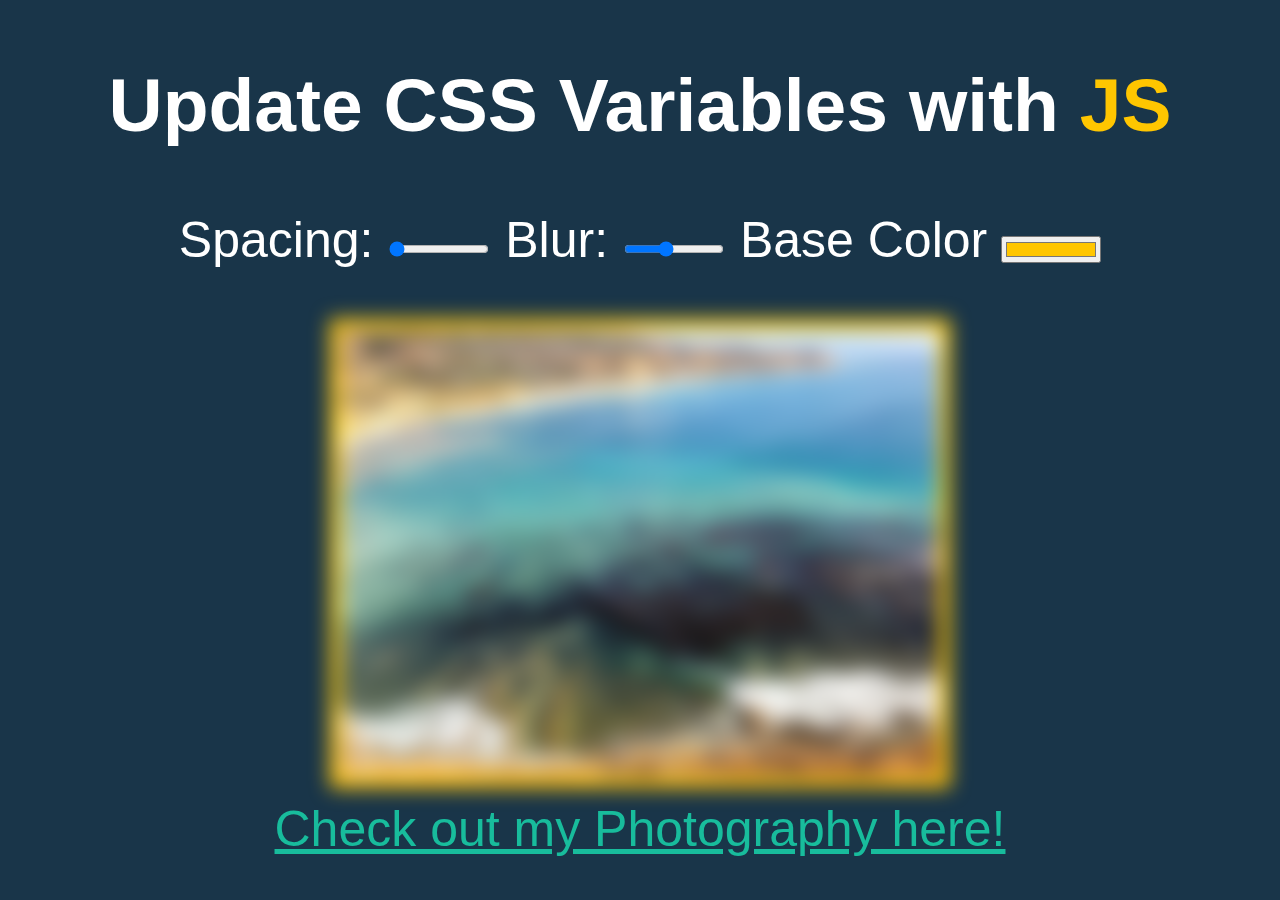
<file: test/index.html>
<!DOCTYPE html>
<html lang="en">
<head>
  <meta charset="UTF-8">
  <link rel="stylesheet" href="main.css">
  <title>Scoped CSS Variables and JS</title>
</head>
<body>
  <h2>Update CSS Variables with <span class='hl'>JS</span></h2>

  <div class="controls">
    <label for="spacing">Spacing:</label>
    <input type="range" name="spacing" min="10" max="200" value="10" data-sizing="px">

    <label for="blur">Blur:</label>
    <input type="range" name="blur" min="0" max="25" value="10" data-sizing="px">

    <label for="base">Base Color</label>
    <input type="color" name="base" value="#ffc600">
  </div>
    <img src="Beach.jpg">
    <br>
    <a href="http://instagram.com/knowledge">Check out my Photography here!</a>
</body>
<script src="main.js"></script>
</html>
</file>
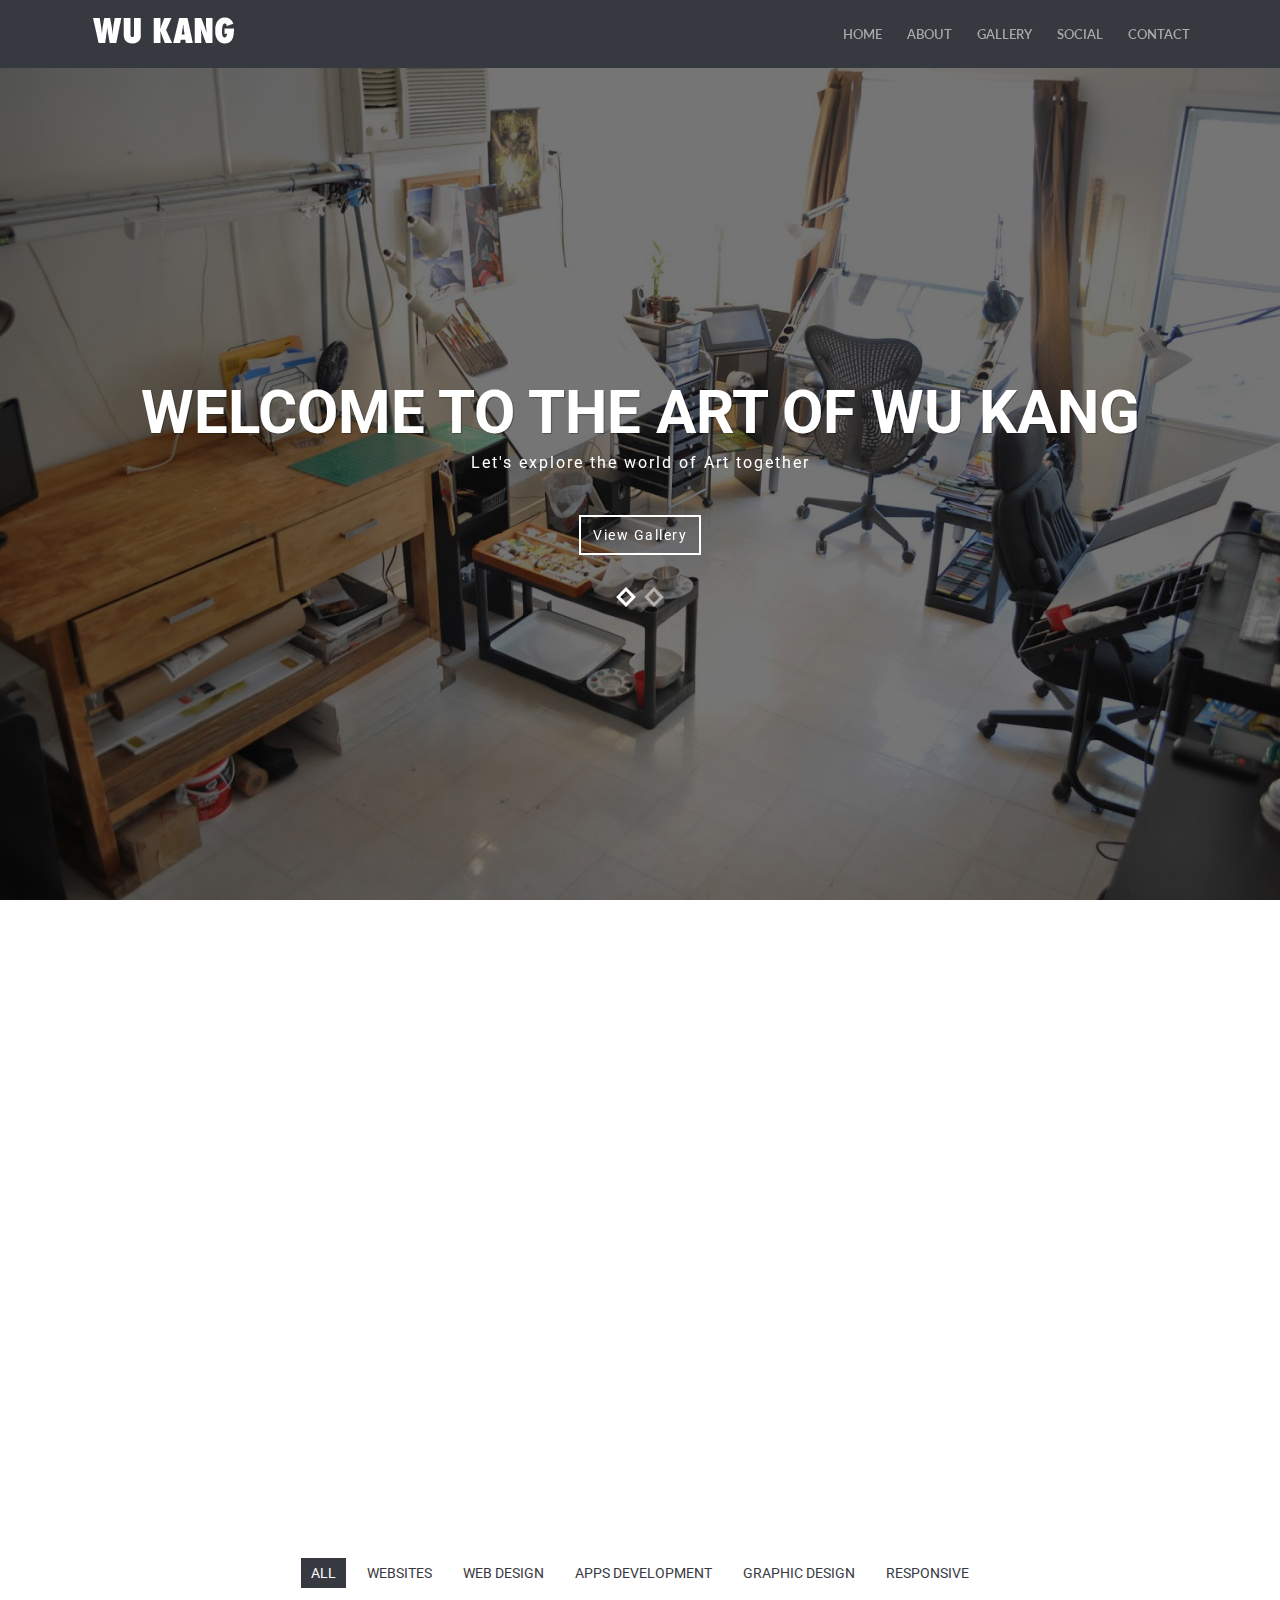
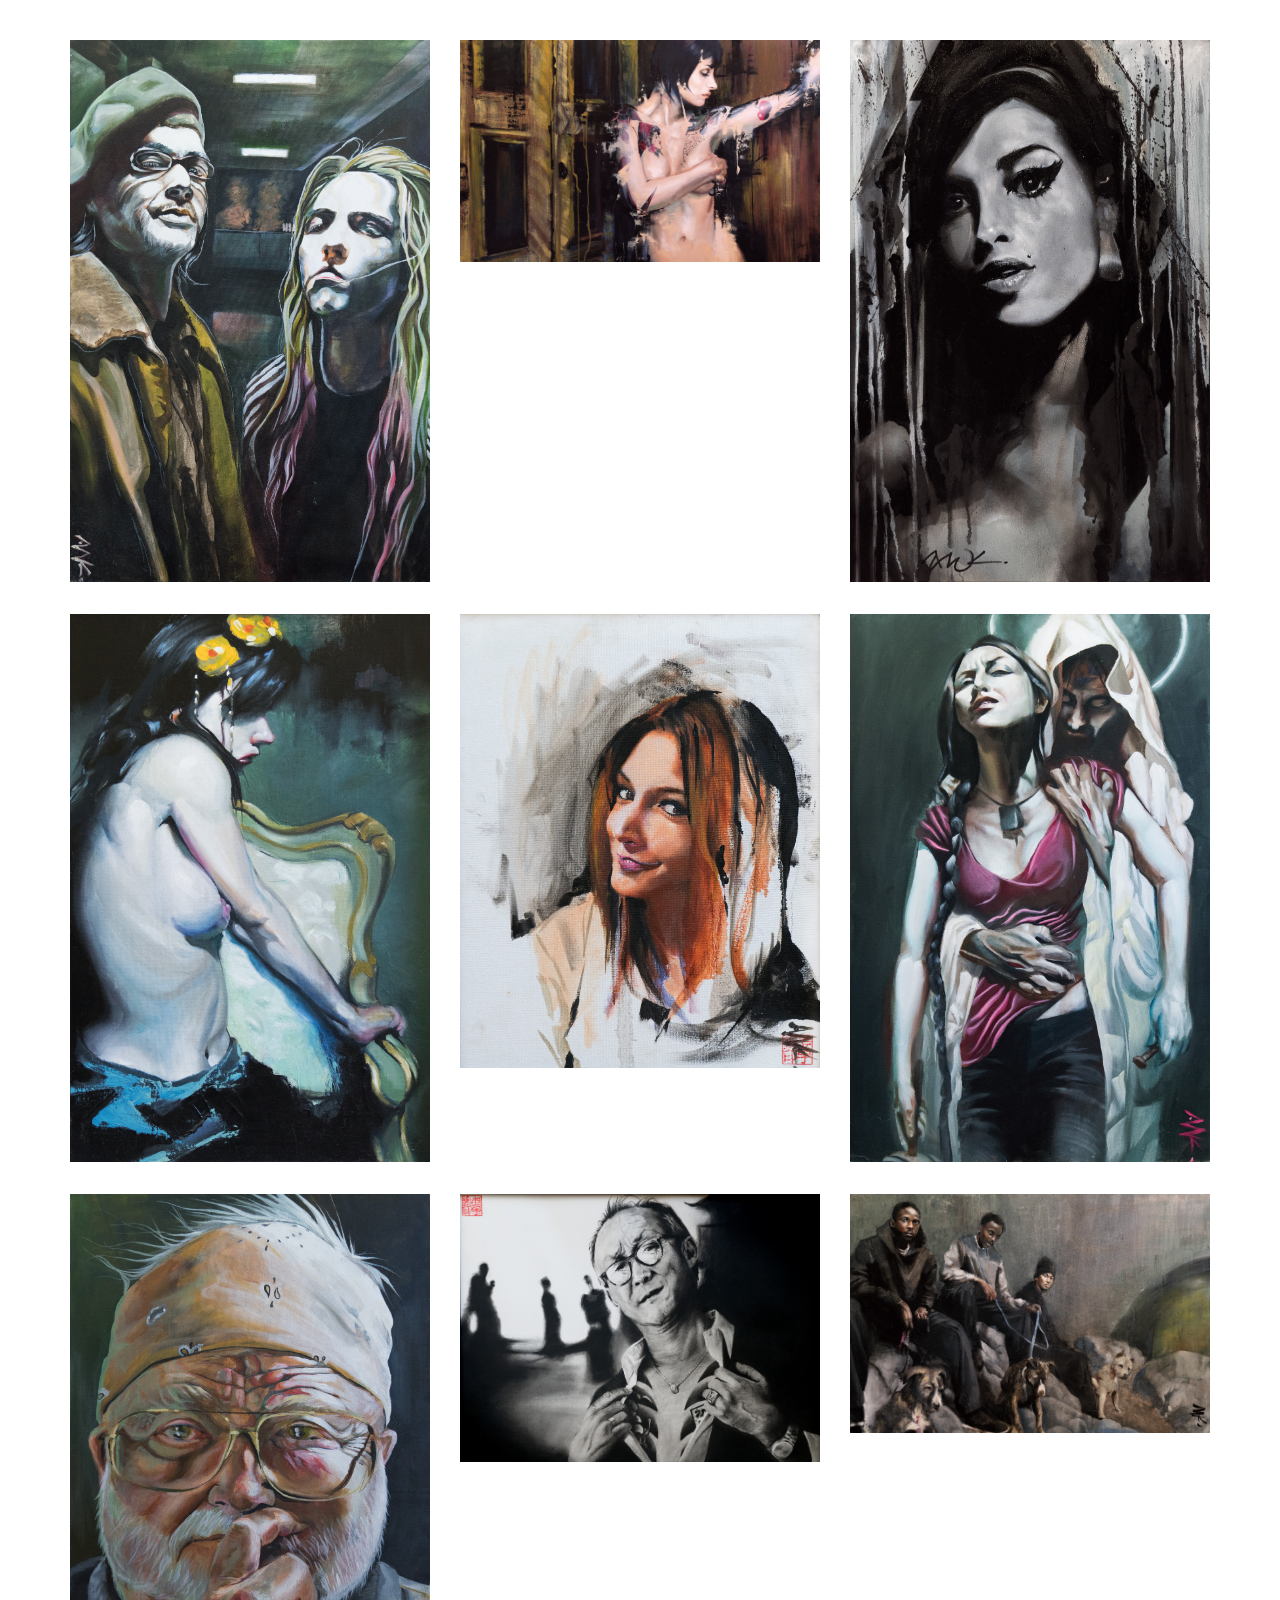
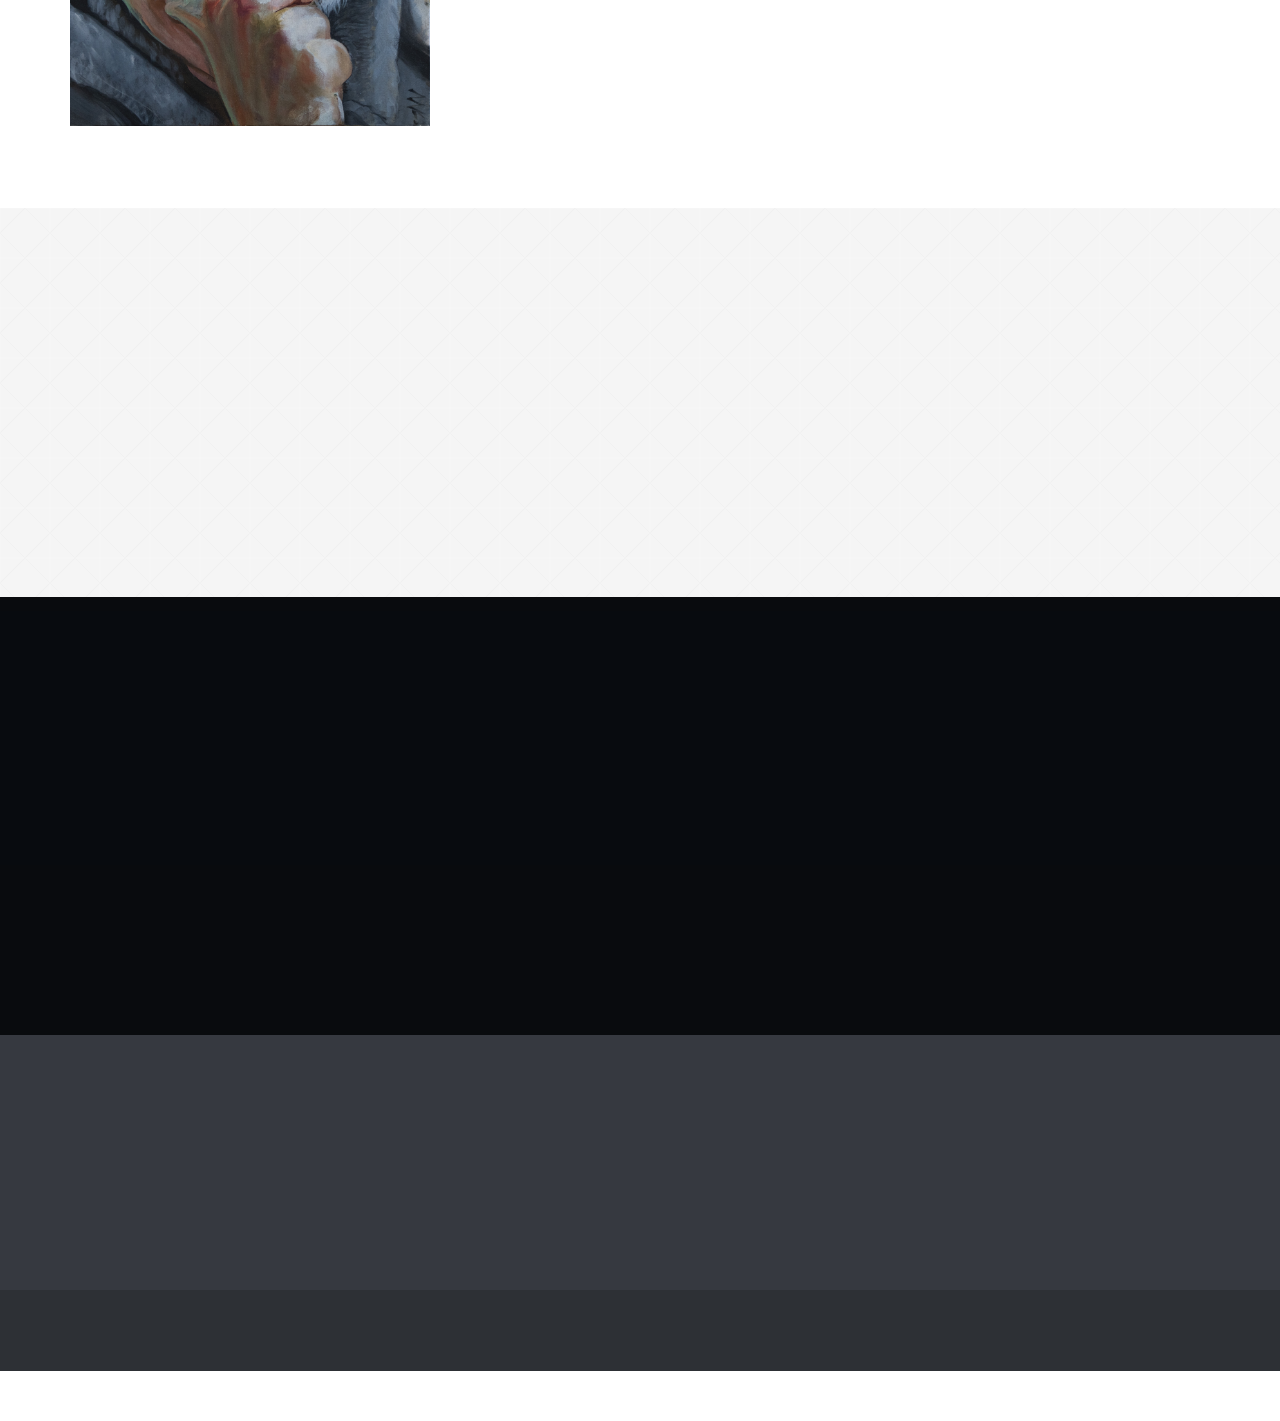
<file: TestingArtOfWuKang/index.html>
<!doctype html>
<html lang="en-US">
	<head>

		<meta charset="utf-8">
		<meta http-equiv="X-UA-Compatible" content="IE=edge">
		<title>Art of Wu Kang</title>

		<!-- Mobile Metas -->
		<meta name="viewport" content="width=device-width, initial-scale=1">

        <!-- Google Fonts  -->
		<link href='http://fonts.googleapis.com/css?family=Roboto:400,700,500' rel='stylesheet' type='text/css'> <!-- Body font -->
		<link href='http://fonts.googleapis.com/css?family=Lato:300,400' rel='stylesheet' type='text/css'> <!-- Navbar font -->

		<!-- Libs and Plugins CSS -->
		<link rel="stylesheet" href="inc/bootstrap/css/bootstrap.min.css">
		<link rel="stylesheet" href="inc/animations/css/animate.min.css">
		<link rel="stylesheet" href="inc/font-awesome/css/font-awesome.min.css"> <!-- Font Icons -->
		<link rel="stylesheet" href="inc/owl-carousel/css/owl.carousel.css">
		<link rel="stylesheet" href="inc/owl-carousel/css/owl.theme.css">

		<!-- Theme CSS -->
    <link rel="stylesheet" href="css/reset.css">
		<link rel="stylesheet" href="css/style.css">
		<link rel="stylesheet" href="css/mobile.css">

		<!-- Skin CSS -->
		<link rel="stylesheet" href="css/skin/cool-gray.css">
        <!-- <link rel="stylesheet" href="css/skin/ice-blue.css"> -->
        <!-- <link rel="stylesheet" href="css/skin/summer-orange.css"> -->
        <!-- <link rel="stylesheet" href="css/skin/fresh-lime.css"> -->
        <!-- <link rel="stylesheet" href="css/skin/night-purple.css"> -->

		<!-- HTML5 Shim and Respond.js IE8 support of HTML5 elements and media queries -->
		<!-- WARNING: Respond.js doesn't work if you view the page via file:// -->

		<!--[if lt IE 9]>
			<script src="https://oss.maxcdn.com/html5shiv/3.7.2/html5shiv.min.js"></script>
			<script src="https://oss.maxcdn.com/respond/1.4.2/respond.min.js"></script>
		<![endif]-->
	</head>

    <body data-spy="scroll" data-target="#main-navbar">
        <div class="page-loader"></div>  <!-- Display loading image while page loads -->
    	<div class="body">

            <!--========== BEGIN HEADER ==========-->
            <header id="header" class="header-main">

                <!-- Begin Navbar -->
                <nav id="main-navbar" class="navbar navbar-default navbar-fixed-top" role="navigation"> <!-- Classes: navbar-default, navbar-inverse, navbar-fixed-top, navbar-fixed-bottom, navbar-transparent. Note: If you use non-transparent navbar, set "height: 98px;" to #header -->

                  <div class="container">

                    <!-- Brand and toggle get grouped for better mobile display -->
                    <div class="navbar-header">
                      <button type="button" class="navbar-toggle collapsed" data-toggle="collapse" data-target="#bs-example-navbar-collapse-1">
                        <span class="sr-only">Toggle navigation</span>
                        <span class="icon-bar"></span>
                        <span class="icon-bar"></span>
                        <span class="icon-bar"></span>
                      </button>
                      <a class="navbar-brand page-scroll" href="index.html">Wu Kang</a>
                    </div>

                    <!-- Collect the nav links, forms, and other content for toggling -->
                    <div class="collapse navbar-collapse" id="bs-example-navbar-collapse-1">
                        <ul class="nav navbar-nav navbar-right">
                            <li><a class="page-scroll" href="body">Home</a></li>
                            <li><a class="page-scroll" href="#about-section">About</a></li>
                            <!-- <li><a class="page-scroll" href="#services-section">Services</a></li> -->
                            <li><a class="page-scroll" href="#portfolio-section">Gallery</a></li>
                            <!-- <li><a class="page-scroll" href="#team-section">Team</a></li> -->
                            <li><a class="page-scroll" href="#social-section">Social</a></li>
                            <li><a class="page-scroll" href="#contact-section">Contact</a></li>
                        </ul>
                    </div><!-- /.navbar-collapse -->
                  </div><!-- /.container -->
                </nav>
                <!-- End Navbar -->

            </header>
            <!-- ========= END HEADER =========-->




        	<!-- Begin text carousel intro section -->
			<section id="text-carousel-intro-section" class="parallax" data-stellar-background-ratio="0.5" style="background-image: url(img/slider-bg-copy.jpg);">

				<div class="container">
					<div class="caption text-center text-white" data-stellar-ratio="0.7">

						<div id="owl-intro-text" class="owl-carousel">
							<div class="item">
								<h1>Welcome to the Art of Wu Kang</h1>
								<p>Let's explore the world of Art together</p>
                                <div class="extra-space-l"></div>
								<a class="btn btn-blank page-scroll" href="#portfolio-section" role="button">View Gallery</a>
							</div>
						<!-- 	<div class="item">
								<h1>Join with us</h1>
								<p>To the greatest Journey</p>
								<div class="extra-space-l"></div>
								<a class="btn btn-blank" href="https://creativemarket.com/Themetorium" target="_blank" role="button">View Gallery!</a>
							</div> -->
							<div class="item">
								<h1>Wu Kang</h1>
								<p>Learn a little about me</p>
								<div class="extra-space-l"></div>
								<a class="btn btn-blank page-scroll" href="#about-section" target="_blank" role="button">About</a>
							</div>
						</div>

					</div> <!-- /.caption -->
				</div> <!-- /.container -->

			</section>
			<!-- End text carousel intro section -->




            <!-- Begin about section -->
			<section id="about-section" class="page bg-style1">
                <!-- Begin page header-->
                <div class="page-header-wrapper">
                    <div class="container">
                        <div class="page-header text-center wow fadeInUp" data-wow-delay="0.3s">
                            <h2>About</h2>
                            <div class="devider"></div>
                            <p class="subtitle">Welcome to my online portfolio! Please take a look around and feel free to <a style="color:#676D75; text-decoration:underline" class="page-scroll" href="#contact-section">contact me</a>.</p>
                        </div>
                    </div>
                </div>
                <!-- End page header-->

                <!-- Begin rotate box-1 -->
                <div class="rotate-box-1-wrapper">
                    <div class="container">
                        <div class="row">
                            <div class="col-md-3 col-sm-6">
                                <a href="#" class="rotate-box-1 square-icon wow zoomIn" data-wow-delay="0">
                                    <span class="rotate-box-icon"><i class="fa fa-users"></i></span>
                                    <div class="rotate-box-info">
                                        <h4>Who I Am</h4>
                                        <p>Lorem ipsum dolor sit amet set, consectetur utes anet adipisicing elit, sed do eiusmod tempor incidist.</p>
                                    </div>
                                </a>
                            </div>

                            <div class="col-md-3 col-sm-6">
                                <a href="#" class="rotate-box-1 square-icon wow zoomIn" data-wow-delay="0.2s">
                                    <span class="rotate-box-icon"><i class="fa fa-diamond"></i></span>
                                    <div class="rotate-box-info">
                                        <h4>What I Do</h4>
                                        <p>Lorem ipsum dolor sit amet set, consectetur utes anet adipisicing elit, sed do eiusmod tempor incidist.</p>
                                    </div>
                                </a>
                            </div>

                            <div class="col-md-3 col-sm-6">
                                <a href="#" class="rotate-box-1 square-icon wow zoomIn" data-wow-delay="0.4s">
                                    <span class="rotate-box-icon"><i class="fa fa-heart"></i></span>
                                    <div class="rotate-box-info">
                                        <h4>Why I Do It</h4>
                                        <p>Lorem ipsum dolor sit amet set, consectetur utes anet adipisicing elit, sed do eiusmod tempor incidist.</p>
                                    </div>
                                </a>
                            </div>

                            <div class="col-md-3 col-sm-6">
                                <a href="#" class="rotate-box-1 square-icon wow zoomIn" data-wow-delay="0.6s">
                                    <span class="rotate-box-icon"><i class="fa fa-clock-o"></i></span>
                                    <div class="rotate-box-info">
                                        <h4>Since When?</h4>
                                        <p>Lorem ipsum dolor sit amet set, consectetur utes anet adipisicing elit, sed do eiusmod tempor incidist.</p>
                                    </div>
                                </a>
                            </div>

                        </div> <!-- /.row -->
                    </div> <!-- /.container -->
                </div>
                <!-- End rotate box-1 -->

                <div class="extra-space-l"></div>





          <!-- Begin cta -->
         <!--  <section id="cta-section">
          	<div class="cta">
            	<div class="container">
                	<div class="row">

                    	<div class="col-md-9">
                        	<h1>Download Our Pdf</h1>
                            <p>Inspired by nature, follow technology, appreciate the classics. You can build modern & professional websites with Unika. The possibilities are just endless.</p>
                        </div>

                        <div class="col-md-3">
                        	<div class="cta-btn wow bounceInRight" data-wow-delay="0.4s">
                        <a class="btn btn-default btn-lg" href="http://www.imransdesign.com/" target="_blank" role="button">Download</a>
                        	</div>
                        </div> -->

                    <!-- </div>  --><!-- /.row -->
               <!--  </div>  --><!-- /.container -->
          <!--   </div>
          </section> -->
          <!-- End cta -->




            <!-- Begin Services -->




            <!-- Begin testimonials -->





            <!-- Begin Portfolio -->
            <section id="portfolio-section" class="page bg-style1">
            	<div class="container">
                    <div class="row">
                        <div class="col-md-12">
                            <div class="portfolio">
                                <!-- Begin page header-->
                                <div class="page-header-wrapper">
                                    <div class="container">
                                        <div class="page-header text-center wow fadeInDown" data-wow-delay="0.4s">
                                            <h2>My Gallery</h2>
                                            <div class="devider"></div>
                                            <p class="subtitle">What I am proud of</p>
                                        </div>
                                    </div>
                                </div>
                                <!-- End page header-->
                                <div class="portfoloi_content_area" >
                                    <div class="portfolio_menu" id="filters">
                                        <ul>
                                            <li class="active_prot_menu"><a href="#porfolio_menu" data-filter="*">all</a></li>
                                            <li><a href="#porfolio_menu" data-filter=".websites">websites</a></li>
                                            <li><a href="#porfolio_menu" data-filter=".webDesign" >web design</a></li>
                                            <li><a href="#porfolio_menu" data-filter=".appsDevelopment">apps development</a></li>
                                            <li><a href="#porfolio_menu" data-filter=".GraphicDesign">graphic design</a></li>
                                            <li><a href="#porfolio_menu" data-filter=".responsive">responsive</a></li>
                                        </ul>
                                    </div>
                                    <div class="portfolio_content">
                                        <div class="row"  id="portfolio">
                                            <div class="col-xs-12 col-sm-4 appsDevelopment">
                                                <div class="portfolio_single_content">
                                                    <img src="img/portfolio/p1.jpg" alt="title"/>
                                                    <div>
                                                        <a href="#">Skull Awesome</a>
                                                        <span>Subtitle</span>
                                                    </div>
                                                </div>
                                            </div>
                                            <div class="col-xs-12 col-sm-4 GraphicDesign">
                                                <div class="portfolio_single_content">
                                                    <img src="img/portfolio/p2.jpg" alt="title"/>
                                                    <div>
                                                        <a href="#">Photo Frame</a>
                                                        <span>Subtitle</span>
                                                    </div>
                                                </div>
                                            </div>
                                            <div class="col-xs-12 col-sm-4 responsive">
                                                <div class="portfolio_single_content">
                                                    <img src="img/portfolio/p3.jpg" alt="title"/>
                                                    <div>
                                                        <a href="#">Hand Shots</a>
                                                        <span>Subtitle</span>
                                                    </div>
                                                </div>
                                            </div>
                                            <div class="col-xs-12 col-sm-4 webDesign websites">
                                                <div class="portfolio_single_content">
                                                    <img src="img/portfolio/p4.jpg" alt="title"/>
                                                    <div>
                                                        <a href="#">Night Abstract</a>
                                                        <span>Subtitle</span>
                                                    </div>
                                                </div>
                                            </div>
                                            <div class="col-xs-12 col-sm-4 appsDevelopment websites">
                                                <div class="portfolio_single_content">
                                                    <img src="img//portfolio/p5.jpg" alt="title"/>
                                                    <div>
                                                        <a href="#">Joy of Independence</a>
                                                        <span>Subtitle</span>
                                                    </div>
                                                </div>
                                            </div>
                                            <div class="col-xs-12 col-sm-4 GraphicDesign">
                                                <div class="portfolio_single_content">
                                                    <img src="img/portfolio/p6.jpg" alt="title"/>
                                                    <div>
                                                        <a href="#">Night Crawlers</a>
                                                        <span>Subtitle</span>
                                                    </div>
                                                </div>
                                            </div>
                                            <div class="col-xs-12 col-sm-4 responsive">
                                                <div class="portfolio_single_content">
                                                    <img src="img/portfolio/p7.jpg" alt="title"/>
                                                    <div>
                                                        <a href="#">Last Motel</a>
                                                        <span>Subtitle</span>
                                                    </div>
                                                </div>
                                            </div>
                                            <div class="col-xs-12 col-sm-4 GraphicDesign">
                                                <div class="portfolio_single_content">
                                                    <img src="img/portfolio/p8.jpg" alt="title"/>
                                                    <div>
                                                        <a href="#">Dirk Road</a>
                                                        <span>Subtitle</span>
                                                    </div>
                                                </div>
                                            </div>
                                            <div class="col-xs-12 col-sm-4 websites">
                                                <div class="portfolio_single_content">
                                                    <img src="img/portfolio/p9.jpg" alt="title"/>
                                                    <div>
                                                        <a href="#">Old is Gold</a>
                                                        <span>Subtitle</span>
                                                    </div>
                                                </div>
                                            </div>
                                        </div>
                                    </div>
                                </div>

                            </div>
                        </div>
                    </div>
                </div>
            </section>
            <!-- End portfolio -->


            <!-- Begin social section -->
			<section id="social-section">

                 <!-- Begin page header-->
                <div class="page-header-wrapper">
                    <div class="container">
                        <div class="page-header text-center wow fadeInDown" data-wow-delay="0.4s">
                            <h2>Social Media</h2>
                            <div class="devider"></div>
                            <p class="subtitle">You can find me on these social networks. Click on the icons below to follow me!</p>
                        </div>
                    </div>
                </div>
                <!-- End page header-->

                <div class="container">
                	<ul class="social-list">
                    <li> <a target="_blank" href="https://instagram.com/wukangart" class="rotate-box-1 square-icon text-center wow zoomIn" data-wow-delay="0.2s"><span class="rotate-box-icon"><i class="fa fa-instagram"></i></span></a></li>
                		<li> <a target="_blank" href="https://twitter.com/wukang82" class="rotate-box-1 square-icon text-center wow zoomIn" data-wow-delay="0.4s"><span class="rotate-box-icon"><i class="fa fa-twitter"></i></span></a></li>
                    <li> <a target="_blank" href="https://www.facebook.com/wu.kang.5" class="rotate-box-1 square-icon text-center wow zoomIn" data-wow-delay="0.6s"><span class="rotate-box-icon"><i class="fa fa-facebook"></i></span></a></li>
                    </ul>
                </div>

            </section>
            <!-- End social section -->




            <!-- Begin contact section -->
			<section id="contact-section" class="page text-white parallax" data-stellar-background-ratio="0.5" style="background-image: url(img/map-bg.jpg);">
            <div class="cover"></div>

                 <!-- Begin page header-->
                <div class="page-header-wrapper">
                    <div class="container">
                        <div class="page-header text-center wow fadeInDown" data-wow-delay="0.4s">
                            <h2>Contact Me</h2>
                            <div class="devider"></div>
                            <p class="subtitle">Let's Get In Touch</p>
                        </div>
                    </div>
                </div>
                <!-- End page header-->

                <div class="contact wow bounceInRight" data-wow-delay="0.4s">
                    <div class="container">
                    	<div class="row">

                            <!-- <div class="col-sm-6"> -->
                            <div class="col-md-3 col-md-offset-5">
                                <div class="contact-info">
                                    <h4> Contact Info </h4>
                                    <ul class="contact-address">

			                            <li><i class="fa fa-phone"></i>&nbsp; 1-213-500-6292</li>
                                  <li><i class="fa fa-map-marker fa-lg"></i>&nbsp; Los Angeles, California, USA</li>
			                            <li><i class="fa fa-envelope"><a style="color: #c1d3f2;text-decoration: underline;" href="mailto:awkang82@gmail.com?Subject=ArtOfWuKang" target="_blank"></i>awkang82@gmail.com</a></li>
			                            <li><i class="fa fa-instagram"></i> <a style="color: #c1d3f2;text-decoration: underline;" href="https://instagram.com/WuKangArt" style="color:#DCDCDC;" target="_blank">@WuKangArt</a></li>
			                        </ul>
                                </div>
                            </div>

                        	<!-- <div class="col-sm-6">
                                <div class="contact-form">
                                	<h4>Write to us</h4>
                                    <form role="form">
                                        <div class="form-group">
                                            <input type="text" class="form-control input-lg" placeholder="Your Name" required>
                                        </div>
                                        <div class="form-group">
                                            <input type="email" class="form-control input-lg" placeholder="E-mail" required>
                                        </div>
                                        <div class="form-group">
                                            <input type="text" class="form-control input-lg" placeholder="Subject" required>
                                        </div>
                                        <div class="form-group">
                                            <textarea class="form-control input-lg" rows="5" placeholder="Message" required></textarea>
                                        </div>
                                        <button type="submit" class="btn wow bounceInRight" data-wow-delay="0.8s">Send</button>
                                    </form>
                                </div>
                            </div> -->

                        </div> <!-- /.row -->
                    </div> <!-- /.container -->
                </div>
            </section>
            <!-- End contact section -->




            <!-- Begin footer -->
            <footer class="text-off-white">

                <div class="footer-top">
                	<div class="container">
                    	<div class="row wow bounceInLeft" data-wow-delay="0.4s">

                            <div class="col-sm-6 col-md-4">
                            	<h4>Links</h4>
                                <ul class="imp-links">
                   <!--              	<li><a class="page-scroll" href="#about-section">About</a></li>
                                	<li><a href="">Services</a></li>
                                	<li><a href="">Press</a></li>
                                	<li><a href="">Copyright</a></li>
                                	<li><a href="">Advertise</a></li>
                                	<li><a href="">Legal</a></li> -->
                                  <li><a class="page-scroll" href="body">Home</a></li>
                            <li><a class="page-scroll" href="#about-section">About</a></li>
                            <!-- <li><a class="page-scroll" href="#services-section">Services</a></li> -->
                            <li><a class="page-scroll" href="#portfolio-section">Gallery</a></li>
                            <!-- <li><a class="page-scroll" href="#team-section">Team</a></li> -->
                            <!-- <li><a class="page-scroll" href="#prices-section">Prices</a></li> -->
                            <li><a class="page-scroll" href="#contact-section">Contact</a></li>
                                </ul>
                            </div>

                        	<!-- <div class="col-sm-6 col-md-4">
                                <h4>Subscribe</h4>
                            	<div id="footer_signup">
                                    <div id="email">
                                        <form id="subscribe" method="POST">
                                            <input type="text" placeholder="Enter email address" name="email" id="address" data-validate="validate(required, email)"/>
                                            <button type="submit">Submit</button>
                                            <span id="result" class="section-description"></span>
                                        </form>
                                    </div>
                                </div>
                                <p>Lorem ipsum dolor sit amet, consectetur adipisicing elit, sed do eiusmod tempor incididunt ut labore et dolore magna aliqua.</p>
                            </div> -->

                            <!-- <div class="col-sm-12 col-md-4">
                                <h4>Recent Tweets</h4>
                                <div class="single-tweet">
                                    <div class="tweet-content"><span>@Unika</span> Excepteur sint occaecat cupidatat non proident</div>
                                    <div class="tweet-date">1 Hour ago</div>
                                </div>
                                <div class="single-tweet">
                                    <div class="tweet-content"><span>@Unika</span> Excepteur sint occaecat cupidatat non proident uku shumaru</div>
                                    <div class="tweet-date">1 Hour ago</div>
                                </div>
                            </div> -->

                        </div> <!-- /.row -->
                    </div> <!-- /.container -->
                </div>

                <div class="footer">
                    <div class="container text-center wow fadeIn" data-wow-delay="0.4s">
                        <p class="copyright">Copyright &copy; 2017 - Designed By <a style="color: #c1d3f2;text-decoration: underline;" href="https://www.behance.net/poljakova" class="theme-author" target="_blank">Veronika Poljakova</a> &amp; Developed by <a target="_blank" style="color: #c1d3f2;text-decoration: underline;" href="https://knowledgemc.github.io/" class="theme-author">Knowledge</a></p>
                    </div>
                </div>

            </footer>
            <!-- End footer -->

            <a href="#" class="scrolltotop"><i class="fa fa-arrow-up"></i></a> <!-- Scroll to top button -->

        </div><!-- body ends -->




        <!-- Plugins JS -->
		<script src="inc/jquery/jquery-1.11.1.min.js"></script>
		<script src="inc/bootstrap/js/bootstrap.min.js"></script>
		<script src="inc/owl-carousel/js/owl.carousel.min.js"></script>
		<script src="inc/stellar/js/jquery.stellar.min.js"></script>
		<script src="inc/animations/js/wow.min.js"></script>
        <script src="inc/waypoints.min.js"></script>
		<script src="inc/isotope.pkgd.min.js"></script>
		<script src="inc/classie.js"></script>
		<script src="inc/jquery.easing.min.js"></script>
		<script src="inc/jquery.counterup.min.js"></script>
		<script src="inc/smoothscroll.js"></script>

		<!-- Theme JS -->
		<script src="js/theme.js"></script>

    </body>


</html>
</file>
<file: test/main.css>
:root {
      --base: #ffc600;
      --spacing: 10px;
      --blur: 10px;
    }
  .picture{
    width: 600px;
  }
   img {
      padding: var(--spacing);
     background: var(--base);
      filter: blur(var(--blur));
      width: 600px;
    }

    .hl {
     color: var(--base);
     }
    /*
      misc styles, nothing to do with CSS variables
    */

    body {
      text-align: center;
    }

    body {
      background: #193549;
      color: white;
      font-family: 'helvetica neue', sans-serif;
      font-weight: 100;
      font-size: 50px;
    }

    .controls {
      margin-bottom: 50px;
    }

    input {
      width:100px;
    }

  a:link {
    color: #18BC9C;
    }
  a:visited {
    color: white;
  }
</file>
<file: TestingArtOfWuKang/css/style.css>
/*---------------------------------------------------------------------------------

Master Stylesheet

	Template:	 Unika - Responsive One Page HTML5 Template
	Author:		 imransdesign.com
	URL:		 http://imransdesign.com/
    Designed By: https://www.behance.net/poljakova
	Version:	1.0

---------------------------------------------------------------------------------*/

html {
	height: 100% !important;
}
body {
	position: relative;
	height: 100%;
	font-size: 14px;
	color: #363940;
}
body .body {
	height: 100%;
}
.cover {
	position: absolute;
	width: 100%;
	height: 100%;
	left: 0px;
	top: 0px;
	background-color: rgba(0, 46, 82, 0.15);
	padding: 20px;
}
.page {
  overflow: hidden;
  background-color: #fff;
  padding: 50px 0;
}
* {
	border-radius: 0 !important;
	-webkit-border-radius: 0 !important;
	-moz-border-radius: 0 !important;
}
*:focus {
	outline: none !important;
	box-shadow: none !important;
}

/* Begin Fonts */
body {
	font-family: 'Roboto', Helvetica, Arial, sans-serif;
}
h1, h2, h3, h4, h5, h6 {
	font-family: 'Roboto', Helvetica, Arial, sans-serif;
	font-weight: 700;
	margin-bottom: 10px;
}
h1 {
	font-size: 36px;
}
h2 {
	font-size: 30px;
}
h3 {
	font-size: 26px;
}
h4 {
	font-size: 22px;
}
h5 {
	font-size: 18px;
}
p {
	font: 14px/1.5em "Roboto";
}
.navbar-nav > li > a {
	font-family: "Lato", Helvetica, Arial, sans-serif;
}
/* End Fonts */


section {
	position: relative;
}
.page-loader {
	position: fixed;
	left: 0px;
	top: 0px;
	width: 100%;
	height: 100%;
	z-index: 99999;
	background: #FFF url(../img/page-loader.gif) center center no-repeat;
}
.devider {
	width: 100%;
	height: 23px;
	background: url('../img/devider.png') no-repeat center center;
	margin: 5px 0 10px;
}
.thumbnail {
	padding: 15px;
	margin-bottom: 20px;
	background-color: #FFF;
	border: 1px solid #DDD;
	-webkit-transition: all 0.2s ease-in-out;
	-moz-transition: all 0.2s ease-in-out;
	-o-transition: all 0.2s ease-in-out;
	-ms-transition: all 0.2s ease-in-out;
	transition: all 0.2s ease-in-out;
}
.form-control {
	-webkit-box-shadow: none;
	box-shadow: none;
}
.parallax {
	position: relative;
	background-position: 0 0;
	background-repeat: no-repeat;
	background-attachment: fixed;
	-webkit-background-size: cover;
  	background-size: cover;
}

#header {
	/* height: 98px; */
}


/* ===== Begin text colors ===== */
.text-main { color: #363940; } /* Theme main color */
.text-white { color: #FFF; }
.text-off-white { color: #e7e7e7;}
.text-dark { color: #000; }


/* ===== Begin navbar ===== */
.navbar {
	margin: 0;
	border: none;
	-webkit-transition: all 0.2s ease-in-out;
	-moz-transition: all 0.2s ease-in-out;
	-o-transition: all 0.2s ease-in-out;
	-ms-transition: all 0.2s ease-in-out;
	transition: all 0.2s ease-in-out;
}
.navbar .container {
	padding-left: 50px;
	padding-right: 50px;
}


/* Navbar brand (logo) */
.navbar-brand {
	background-repeat: no-repeat;
	background-position: left center;
	width: 150px;
	height: auto;
	padding: 24px 0;
	text-indent: -99999px;
	font-size: 24px;
	font-weight: 600;
	line-height: 20px;
	letter-spacing: 4px;
	-webkit-transition: all 0.2s ease-in-out;
	-moz-transition: all 0.2s ease-in-out;
	-o-transition: all 0.2s ease-in-out;
	-ms-transition: all 0.2s ease-in-out;
	transition: all 0.2s ease-in-out;
}
.navbar-default .navbar-brand {
	background-image: url(../img/logo.png);
}
.navbar-shrink .navbar-brand {
	background-image: url(../img/logo.png);
}
.navbar-transparent .navbar-brand {
	background-image: url(../img/logo.png);
}
.navbar-inverse .navbar-brand {
	background-image: url(../img/logo.png);
}

/* Navbar links */
.navbar-nav > li > a {
	padding: 24px 0;
	margin-left: 25px;
	text-transform: uppercase;
	font-size: 13px;
	font-weight: 600;
}

/* Navbar dropdown */
.dropdown-left {
	left: 0 !important;
	right: auto !important;
}
.dropdown-right {
	right: 0 !important;
	left: auto !important;
}
.navbar-default .navbar-nav > .open > a, .navbar-default .navbar-nav > .open > a:hover, .navbar-default .navbar-nav > .open > a:focus {
	background-color: transparent;
}
.navbar-default .dropdown-menu {
	padding: 10px 0;
}
.dropdown-menu > li > a {
	padding: 4px 20px;
	text-transform: uppercase;
}
.dropdown-menu > li > a:hover, .dropdown-menu > li > a:focus, .dropdown-menu > li > a.active, .dropdown-menu > .active > a, .dropdown-menu > .active > a:hover, .dropdown-menu > .active > a:focus {
	text-decoration: none;
	background-color: transparent;
}

/* Navbar inverse dropdown */
.navbar-inverse .dropdown-menu {
	padding: 10px 0;
}

/* Navbar fixed */
.navbar-fixed-top .container {
	-webkit-transition: all 0.2s ease-in-out;
	-moz-transition: all 0.2s ease-in-out;
	-o-transition: all 0.2s ease-in-out;
	-ms-transition: all 0.2s ease-in-out;
	transition: all 0.2s ease-in-out;
}

.navbar-shrink {
	z-index: 9999;
	-webkit-box-shadow: 0 1px 3px rgba(0, 0, 0, 0.12);
	-moz-box-shadow: 0 1px 3px rgba(0, 0, 0, 0.12);
	box-shadow: 0 1px 3px rgba(0, 0, 0, 0.12);
}
.navbar-shrink .navbar-brand {
	font-size: 20px;
}
.navbar-default.navbar-fixed-top.navbar-shrink .container {
}
.navbar-fixed-top.navbar-shrink .container {
	padding-top: 0 !important;
	padding-bottom: 0 !important;
}
.navbar-default.navbar-fixed-top.navbar-shrink .navbar-nav > li > a {
	padding-top: 24px;
	padding-bottom: 24px;
}

/* Navbar transparent */
.navbar-transparent {
	background-color: rgba(0, 0, 0, 0);
}
.navbar-fixed-top.navbar-transparent .container {
	padding-top: 30px;
	padding-bottom: 0;
}
.navbar-fixed-bottom.navbar-transparent .container {
	padding-top: 0;
	padding-bottom: 30px;
}
.navbar-transparent .navbar-nav > li > a {
	color: #FFF;
}
.navbar-transparent .navbar-brand, .navbar-transparent .navbar-brand:focus {
	color: #FFF;
}
/* ===== End navbar ===== */


/* ===== Begin intro ===== */
/* Begin text carousel intro */
#text-carousel-intro-section {
	height: 100%;
}
#text-carousel-intro-section .container {
	height: 100%;
}
#text-carousel-intro-section .caption {
	position: relative;
	top: 50%;
	margin-top: -70px;
}
#text-carousel-intro-section .caption h1 {
	margin-top: 0;
	margin-bottom: 5px;
	font-size: 60px;
	text-transform: uppercase;
	text-shadow: 1px 1px 1px rgba(0,0,0,0.3);
}
#text-carousel-intro-section .caption p {
	letter-spacing: 2px;
	font-size: 16px;
}
/* End text carousel intro */
/* ===== End intro ===== */


/* ===== Begin roatet boxes ===== */
/* Begin rotate box-1 */
.rotate-box-1, .rotate-box-2 {
	display: inline-block;
	margin: 30px 0;
	-webkit-transition: all 0.2s ease-in-out;
	-moz-transition: all 0.2s ease-in-out;
	-o-transition: all 0.2s ease-in-out;
	-ms-transition: all 0.2s ease-in-out;
	transition: all 0.2s ease-in-out;
}
a.rotate-box-1, a.rotate-box-2 {
	text-decoration: none;
	color: #363940;
}
a.rotate-box-1:hover, a.rotate-box-2:hover {
	color: #676D75;
}
.rotate-box-1 .rotate-box-icon {
	display: inline-block;
	text-align: center;
	margin-bottom: 15px;
	margin-right: 25px;
	margin-top: 10px;
	float:left;
	-webkit-transition: all 0.2s ease-in-out;
	-moz-transition: all 0.2s ease-in-out;
	-o-transition: all 0.2s ease-in-out;
	-ms-transition: all 0.2s ease-in-out;
	transition: all 0.2s ease-in-out;
}
.rotate-box-1.square-icon .rotate-box-icon, .rotate-box-2.square-icon .rotate-box-icon {
	width: 45px;
	height: 45px;
	line-height: 45px;
	color: #FFF !important;
	font-size: 18px;
	-webkit-transform: rotate(45deg);
	-moz-transform: rotate(45deg);
	-o-transform: rotate(45deg);
	transform: rotate(45deg);
}
.rotate-box-1.square-icon .rotate-box-icon:after, .rotate-box-2.square-icon .rotate-box-icon:after {
	content: "";
	position: absolute;
	top: 3px;
	right: 3px;
	bottom: 3px;
	left: 3px;
	border: 2px solid #FFF;
}
.rotate-box-1:hover.square-icon .rotate-box-icon , .rotate-box-2:hover.square-icon .rotate-box-icon{
	-webkit-transform: rotate(0deg);
	-moz-transform: rotate(0deg);
	-o-transform: rotate(0deg);
	transform: rotate(0deg);
}
.rotate-box-1.square-icon .rotate-box-icon .fa, .rotate-box-2.square-icon .rotate-box-icon .fa{
	-webkit-transition: all 0.2s ease-in-out;
	-moz-transition: all 0.2s ease-in-out;
	-o-transition: all 0.2s ease-in-out;
	-ms-transition: all 0.2s ease-in-out;
	transition: all 0.2s ease-in-out;
	-webkit-transform: rotate(-45deg);
	-moz-transform: rotate(-45deg);
	-o-transform: rotate(-45deg);
	transform: rotate(-45deg);
}
.rotate-box-1:hover.square-icon .rotate-box-icon .fa, .rotate-box-2:hover.square-icon .rotate-box-icon .fa{
	-webkit-transform: rotate(0deg);
	-moz-transform: rotate(0deg);
	-o-transform: rotate(0deg);
	transform: rotate(0deg);
}

.rotate-box-1 .rotate-box-info a, .rotate-box-2 .rotate-box-info a {
	-webkit-transition: all 0.2s ease-in-out;
	-moz-transition: all 0.2s ease-in-out;
	-o-transition: all 0.2s ease-in-out;
	-ms-transition: all 0.2s ease-in-out;
	transition: all 0.2s ease-in-out;
}
.rotate-box-1 h4, .rotate-box-2 h4 {
	font-weight: 400;
}
.rotate-box-1 p {
	padding: 0 10px;
}
.rotate-box-1 .rotate-box-info {
	padding-left: 60px;
}

/* End rotate box-1 */


/* Begin rotate box-2 */
.rotate-box-2 .rotate-box-icon {
	display: inline-block;
	text-align: center;
	margin-bottom: 15px;
	-webkit-transition: all 0.2s ease-in-out;
	-moz-transition: all 0.2s ease-in-out;
	-o-transition: all 0.2s ease-in-out;
	-ms-transition: all 0.2s ease-in-out;
	transition: all 0.2s ease-in-out;
}

.rotate-box-2.square-icon .rotate-box-icon {
	width: 75px;
	height: 75px;
	line-height: 75px;
	font-size: 36px;
}

.rotate-box-2.square-icon .rotate-box-info {
	margin-top: 30px;
}
/* End rotate box-2 */
/* ===== End rotate boxes ===== */


/* ===== Begin progress bar ===== */
.skill-bar {
}
.progress {
	overflow: visible;
	height: 25px;
	margin-bottom: 20px;
	-webkit-box-shadow: none;
	box-shadow: none;
}
.progress .percent {
	position: relative;
	background-color: #222;
	padding: 7px;
	color: #FFF;
	top: -23px;
}
.progress .percent:after {
	content: "";
	position: absolute;
	left: 50%;
	margin-left: -4px;
	bottom: -4px;
	width: 0;
	height: 0;
	border-left: 4px solid rgba(0, 0, 0, 0);
	border-right: 4px solid rgba(0, 0, 0, 0);
	border-top: 4px solid #222;
}
.progress-bar {
	font-size: 10px;
	line-height: 7px;
	text-align: right;
	-webkit-box-shadow: none;
	box-shadow: none;
}
.progress-lebel h6{
	margin-bottom: 10px;
	letter-spacing: 2px;
}
/* ===== End progress bar ===== */


/* Begin cta section */
#cta-section {
	padding: 70px 0 80px;
}
.cta-btn {
	margin-top: 30px;
}
/* End cta section */


/* ===== Begin testimonial ===== */
.testimonial {
	position: relative;
	overflow: hidden;
	padding: 80px 0;
}

.testimonial .cover {
	background-color: rgba(0, 7, 11, 0.87);
}
.testimonial-inner {
	position: relative;
	max-width: 800px;
	z-index: 9;
}
.testimonial-inner .heading {
	margin-bottom: 20px;
}
.testimonial-inner blockquote {
	border: none;
}
.testimonial-inner blockquote p {
	letter-spacing: 2px;
	padding-bottom: 20px;
}
.testimonial-inner blockquote cite {
	font-style: normal;
	color: #fff;
	font-size: 1.5em;
}
/* ===== End testimonial ===== */


/* ===== Begin Portfolio===== */
.portfolio_area{}
.portfolio{}
.portfoloi_top{}
.portfoloi_content_area{}
.portfolio_menu{
	text-align: center;
	overflow: hidden;
	margin-top:22px;
	margin-bottom:48px;
}
.portfolio_menu ul{
	list-style: none outside none;
    text-align: center;
}
.portfolio_menu ul li{
    display: inline-block;
}
.portfolio_menu ul li a{
	color: #363940;
	background: transparent;
    display: inline-block;
    margin: 4px;
    padding: 8px 10px;
    text-decoration: none;
    text-transform: uppercase;
}
.portfolio_content{}
.portfolio_single_content{
	position: relative;
	top: 0;
	left: 0;
	width: 100%;
	z-index: 5;
	margin-bottom:30px;
	overflow:hidden;

}
.portfolio_single_content:hover img{
	 -o-transform: scale(2);
	 -webkit-transform: scale(2);
	 -moz-transform: scale(2);
	 -ms-transform: scale(2);
	 transform: scale(2);
}
.portfolio_single_content img{
	width: 100%;
	position: relative;
	top: 0;
	left: 0;
	z-index: 6;
	cursor:pointer;
	-moz-transition:all 1s;
	-webkit-transition:all 1s;
	-o-transition:all 1s;
	-ms-transition:all 1s;
	transition:all 1s;
}
.portfolio_single_content .canv{
	width:100% !important;
	height:100% !important;
}
.portfolio_single_content div+div{
	background: none repeat scroll 0 0 rgba(255,255,255,.9);
	bottom: -100%;
	color: #FFC000;
	font-weight: bold;
	left: 0;
	margin: 0;
	min-height: 90px;
	padding:31px 5px 0 10px;
	position: absolute;
	width: 100%;
	z-index: 12;
	border-top:0;
}
/*.portfolio_single_content:hover div+div{bottom: 0;}*/
.portfolio_single_content div{
	position:absolute;
	top:0;
	left:0;
	z-index:10;
	width:100%;
	height:100%;
	text-align:center;
	transform:scale(0);
	transition:all .6s;
	opacity:0;
}
.portfolio_single_content:hover div{
	transform:scale(1);
	opacity:1;
}
.portfolio_single_content div a{
	color: #FFFFFF;
	display: block;
	font-size: 18px;
	font-weight: bold;
	margin-top: 40%;
	padding-bottom: 10px;
	text-decoration: none;
	text-transform: uppercase;
}
.portfolio_single_content div span{
	color: #FFFFFF;
	font-size: 14px;
	font-weight: normal;
	margin: 0;
	padding: 0;
	text-transform: uppercase;
}
.portfolio_content{}
.portfolio_content{
    margin-top: 36px;
    overflow: hidden;
}
/* ===== End Portfolio===== */


/* ===== Begin Counter-Up ===== */
.counter-up {
	position: relative;
	background-color: #171717;
	padding: 80px 0 50px 0;
}
.counter-up .cover {
	background-color: rgba(0, 7, 11, 0.8);
}
.counter-up .fact {
}
.counter-up .fact.last {
	border-right: none;
}
.counter-up .fact-inner {
	padding-bottom: 30px;
}
.counter-up .fact-inner .counter {
	font-size: 60px;
}
/* ===== End Counter-Up ===== */


/* ===== Begin team ===== */
.team-item {
	height: 120px;
}
.team-item .team-triangle {
	width: 120px;
	height: 120px;
	background: transparent;
	-ms-transform: rotate(45deg);
	-webkit-transform: rotate(45deg);
	transform: rotate(45deg);
	margin: 0 auto;
	position: relative;
	top: 25px;
	box-shadow: 0 0 0 6px #FFFFFF, 0 0 0 7px #dadbdb;
	overflow: hidden;
}
.team-item img {
    max-width: 100%;
}
.team-items {
	margin-bottom: 50px;
	padding-top: 10px;
	margin-top: 0;
}
.team-triangle .content {
	-ms-transform: rotate(-45deg);
	-webkit-transform: rotate(-45deg);
	transform: rotate(-45deg);
	top: -35px;
	position: absolute;
	left: -37px;
	width: 190px;
	height: 190px;
}
.team-hover {
	position: absolute;
	top: 0;
	left: 0;
	width: 100%;
	height: 100%;
	background: rgba( 103, 109, 117, 0.9);
	opacity: 0;
	-webkit-transition: opacity 0.4s ease-in; /* For Safari 3.1 to 6.0 */
    transition: opacity 0.4s ease-in;
}
.team-item .team-triangle:hover .team-hover {
	opacity: 1;
}
.team-hover i {
    color: rgba(255, 255, 255,.75);
    font-size: 28px;
    margin-top: 57px;
    position: relative;
}
.team-hover p {
    color: #ffffff;
    font-size: 16px;
    font-weight: 400;
    margin-top: 0;
}
.team-items .col-md-2:nth-child(7n+5) {
	clear: left;
	margin-left: 24.9999999%;
}
.team-items .col-md-2:nth-child(7n+1) {
	clear: left;
	margin-left: 16.6666666%;
}
/* ===== End team ===== */


/* ===== Begin partners ===== */
#partners-section {
	padding: 80px 0;
}
.partners {
	background-color: #252320;
}

.partners img {
	max-width: 100%;
	padding: 0 15px;
}
/* ===== End partners ===== */


/* ===== Begin panels ===== */
.panel, .panel-heading, .panel-footer  {
}
/* ===== End panels ===== */

/* ===== Begin prices ===== */
.prices .panel {
	position: relative;
	overflow: hidden;
	border: none;
}
.prices .panel-body .lead {
	margin: 0;
	font-size: 48px;
}
.prices .panel-footer {
	padding: 25px 15px;
}

/* panel-default */
.prices .panel-default .panel-heading {
	padding-top: 25px;
	border: none;
}
.prices .panel-default .panel-body {
	background-color: #EEE;
}
.prices .panel-default .list-group-item {
	color: #222;
	border: none;
}
.prices .panel-default .panel-footer {
	background-color: #EEE;
}

/* price-box-featured */
.price-box-featured {
	z-index: 9;
}
.price-box-featured .panel {
	box-shadow: 0 0 15px 2px rgba(0, 0, 0, 0.21);
	-webkit-transform: scale(1.1);
	-moz-transform: scale(1.1);
	-ms-transform: scale(1.1);
	-o-transform: scale(1.1);
	transform: scale(1.1);
}
.prices .price-box-featured .price-box-ribbon {
	position: absolute;
	width: 150px;
	top: 25px;
	right: -35px;
	text-align: center;
	padding: 5px 20px;
	background: #FFF;
	color: #E83F33;
	-webkit-transform: rotate(45deg);
	-moz-transform: rotate(45deg);
	-ms-transform: rotate(45deg);
	-o-transform: rotate(45deg);
	transform: rotate(45deg);
}
/* ===== End prices ===== */


/* ===== Begin social ===== */
#social-section {
	padding: 80px 0;
}
ul.social-list {
	text-align: center;
	margin: 0 auto;
}
ul.social-list li{
	display: inline-block;
	margin-right: 20px;
}
ul.social-list li .rotate-box-1 {
	margin: 0;
}
ul.social-list li a i {
	color: #fff;
	font-size:20px;
}
/* ===== End social ===== */


/* ===== Begin contact ===== */
#contact-section {
	position: relative;
}
#contact-section h4 {
	font-weight: 400;
}
#contact-section .cover {
	background-color: rgba(5, 8, 11, 0.93);
}
#contact-section .contact .contact-form {
	margin-bottom: 40px;
}
#contact-section .contact .contact-form h4 {
	margin-bottom: 25px;
}
#contact-section .contact .contact-form .input-lg {
	font-size: 14px;
}
#contact-section .contact .contact-form button {
	width: 100%;
	height: 40px;
}
#contact-section .contact .contact-form button:hover {
	color: #fff;
}
#contact-section .contact .form-control {
	background-color: rgba(255, 255, 255, 0.06);
	border-color: #2A2A2A;
}
#contact-section .contact .form-control:focus {
	background-color: #171717;
	box-shadow: none;
}

ul.contact-address {
	float: left;
	width: 100%;
	padding: 0;
	margin: 15px 0 ;
}
ul.contact-address li {
	padding: 0 0 20px;
	margin: 0;
}
ul.contact-address li:last-child {
	padding-bottom: 0;
}
ul.contact-address li i {
	margin-right: 10px;
}
/* ===== End contact ===== */


/* ===== Begin footer ===== */
.footer-top {
	padding: 60px 0 35px;
}
.footer-top .col-md-4 {
	margin-bottom: 25px;
}
.footer {
	padding: 30px 0;
}
.footer a{
	text-decoration: none;
}

/*Widget1: Useful Links*/
ul.imp-links {
	margin-top: 15px;
}
ul.imp-links li {
	padding: 5px 0;
}
ul.imp-links li a {
	text-decoration: none;
	color: #fff;
}

/*Widget2: subscribe form*/
#subscribe #result {
    display: block;
    width: 100% !important;
}
#footer_signup {
    margin: 20px 0;
}
#subscribe > input[type="text"] {
    border: 0 none;
    color: #99abb7;
    font-style: italic;
    font-size: 0.9em;
    padding: 7px 10px;
    width: 170px;
    height: 30px;
}
#subscribe > button[type="submit"] {
    background: none repeat scroll 0 0 #21c2f8;
    border: 0 none;
    color: #ffffff;
    font-style: normal;
    font-weight: 300;
    padding: 7px 20px;
    height: 30px;
    transition: all 0.4s ease-in;
}

/*Widget3: twitter*/
.single-tweet {
    overflow: hidden;
    padding-bottom: 15px;
    padding-top: 10px;
    word-spacing: 2px;
}

.tweet-content {
    padding-bottom: 10px;
    line-height: 1.5em;
}
/* ===== End footer ===== */


/* ===== Begin page header ===== */
.page-header {
	margin: 0 0 60px 0;
	padding: 0;
	border: none;
}
.page-header h2 {
	text-transform: uppercase;
}
p.subtitle {
	letter-spacing: 2px;
	margin-top: 10px;
}
/* ===== End page header ===== */


/* ===== Begin extra-space ===== */
.extra-space-m {
	width: 100%;
	height: 20px;
}
.extra-space-l {
	width: 100%;
	height: 40px;
}
.extra-space-xl {
	width: 100%;
	height: 60px;
}
.extra-space-xxl {
	width: 100%;
	height: 80px;
}
/* ===== End more-space ===== */


/* ===== Begin OWL carousel ===== */
.owl-carousel {
	cursor: e-resize;
}
.owl-theme .owl-controls {
	margin-top: 30px;
}
.owl-theme .owl-controls .owl-page span {
	background: rgba(0, 0, 0, 0);
	width: 14px;
	height: 14px;
	border: 3px solid #fff;
	-webkit-transform: rotate(45deg);
	-moz-transform: rotate(45deg);
	-o-transform: rotate(45deg);
	transform: rotate(45deg);
}
.owl-theme .owl-controls .owl-page.active span, .owl-theme .owl-controls.clickable .owl-page:hover span {
	background: rgba(0, 0, 0, 0);
	border: 3px solid #fff;
}
.owl-buttons {
	position: absolute;
	top: 50%;
	margin-top: -25px;
	width: 100%;
}
.owl-theme .owl-controls .owl-buttons div {
	position: absolute;
	width: 100px;
	height: 100px;
	line-height: 100px;
	margin: 0;
	text-align: center;
	background: transparent;
	opacity: 1;
}
.owl-theme .owl-controls.clickable .owl-buttons div:hover {
	opacity: .5;
}
.owl-next {
	background-image: url(../img/arrow-right.png) !important;
	background-repeat: no-repeat !important;
	background-position: center !important;
	right: 0;
}
.owl-prev {
	background-image: url(../img/arrow-left.png) !important;
	background-repeat: no-repeat !important;
	background-position: center !important;
	left: 0;
}
/* ===== End OWL carousel ===== */


/* ===== Begin buttons ===== */
.btn {
	position: relative;
	letter-spacing: 1.5px;
	border: none;
}
.btn:active {
	top: 2px;
}

/* Button default */
.btn-default, .btn-default:focus, .btn-default.focus, .btn-default:active, .btn-default.active {
	-webkit-transition: all 0.6s ease-in-out;
	-moz-transition: all 0.6s ease-in-out;
	-o-transition: all 0.6s ease-in-out;
	-ms-transition: all 0.6s ease-in-out;
	transition: all 0.6s ease-in-out;
}

/* Button blank */
.btn-blank {
	border: 2px solid #fff;
	color: #fff;
	padding: 8px 12px;
	display: inline-block;
	vertical-align: middle;
	-webkit-transform: translateZ(0);
	transform: translateZ(0);
	box-shadow: 0 0 1px rgba(0, 0, 0, 0);
	-webkit-backface-visibility: hidden;
	backface-visibility: hidden;
	-moz-osx-font-smoothing: grayscale;
	position: relative;
	-webkit-transition-property: color;
	transition-property: color;
	-webkit-transition-duration: 0.3s;
	transition-duration: 0.3s;
}
.btn-blank:before {
	content: "";
	position: absolute;
	z-index: -1;
	top: 0;
	left: 0;
	right: 0;
	bottom: 0;
	background: #fff;
	-webkit-transform: scaleY(0);
	transform: scaleY(0);
	-webkit-transform-origin: 50% 100%;
	transform-origin: 50% 100%;
	-webkit-transition-property: transform;
	transition-property: transform;
	-webkit-transition-duration: 0.3s;
	transition-duration: 0.3s;
	-webkit-transition-timing-function: ease-out;
	transition-timing-function: ease-out;
}
.btn-blank:hover, .btn-blank:focus, .btn-blank:active {
	color: #333;
}
.btn-blank:hover:before, .btn-blank:focus:before, .btn-blank:active:before {
	-webkit-transform: scaleY(1);
	transform: scaleY(1);
}

/* Button active */
.btn:active, .btn.active {
	-webkit-box-shadow: inset 0 3px 5px rgba(0, 0, 0, 0.16);
	box-shadow: inset 0 3px 5px rgba(0, 0, 0, 0.16);
}

/* Button large */
.btn-lg {
	font-size: 1.3em;
	padding: 10px 40px;
}
.btn-lg-xl {
	font-size: 1.4em;
	padding: 10px 80px;
}


/* Scroll to top button */
.scrolltotop {
	position: fixed;
	display: none;
	bottom: 20px;
	right: 30px;
	width: 34px;
	height: 34px;
	line-height: 34px;
	text-align: center;
	text-decoration: none;
	z-index: 9999;
	-webkit-transform: rotate(45deg);
	-moz-transform: rotate(45deg);
	-o-transform: rotate(45deg);
	transform: rotate(45deg);
}
.scrolltotop .fa {
	padding-left: 4px;
	-webkit-transform: rotate(-45deg);
	-moz-transform: rotate(-45deg);
	-o-transform: rotate(-45deg);
	transform: rotate(-45deg);
}
/* ===== End buttons ===== */
</file>
<file: TestingArtOfWuKang/css/skin/cool-gray.css>
a, a:hover, a:focus {
	color: #676D75;
}

/* === Navbar === */
.navbar-default .navbar-brand, .navbar-default .navbar-brand:focus {
	color: #fff;
}
.navbar-default .navbar-brand:hover {
	color: #fff;
}
.navbar-default, .navbar-default.navbar-fixed-top.navbar-shrink {
  background-color: #363940;
}
.navbar-default .navbar-nav > li > a {
	color: #a9a9a9;
}
.navbar-default .navbar-nav > li > a:hover, .navbar-default .navbar-nav > li > a:focus, .navbar-default .navbar-nav > li.active > a, .navbar-default .navbar-nav>.active>a {
	color: #fff !important;
}
.navbar-default.navbar-fixed-top.navbar-shrink .navbar-nav > li > a {
	color: #a9a9a9;
}
.navbar-default.navbar-shrink .navbar-nav > li > a:hover, .navbar-default.navbar-shrink .navbar-nav > li > a:focus, .navbar-default.navbar-shrink .navbar-nav > li.active > a {
	color: #fff;
}
.navbar-default.navbar-shrink .navbar-nav > li.active > a {
	-webkit-box-shadow: inset 0 3px #fff !important;
	-moz-box-shadow: inset 0 3px #fff !important;
	box-shadow: inset 0 3px #fff !important;
}
.navbar-default .dropdown-menu {
	border: 1px solid #fff;
	border-top: 2px solid #fff;
	-webkit-box-shadow: 0 6px 10px rgba(0, 0, 0, 0.08);
	box-shadow: 0 6px 10px rgba(0, 0, 0, 0.08);
}
.dropdown-menu > li > a:hover, .dropdown-menu > li > a:focus, .dropdown-menu > li > a.active, .dropdown-menu > .active > a, .dropdown-menu > .active > a:hover, .dropdown-menu > .active > a:focus {
	color: #ffff;
}
.navbar-default .navbar-nav > .open > a, .navbar-default .navbar-nav > .open > a:hover, .navbar-default .navbar-nav > .open > a:focus {
	color: #fff;
}
.navbar-default .navbar-nav > .active > a, .navbar-default .navbar-nav > .active > a:hover, .navbar-default .navbar-nav > .active > a:focus {
	background-color: transparent;
	
}
.navbar-default .navbar-nav > li > a:hover, .navbar-default .navbar-nav > li > a:focus, .navbar-default .navbar-nav > li.active > a {
	
}
/* Navbar inverse */
.navbar-inverse {
	background-color: #111;
	color: #CCC;
}
.navbar-inverse .navbar-brand {
	color: #CCC;
}
.navbar-inverse .navbar-nav > li > a {
	color: #CCC;
}
.navbar-inverse .navbar-nav > .active > a, .navbar-inverse .navbar-nav > .active > a:hover, .navbar-inverse .navbar-nav > .active > a:focus {
	background-color: transparent;
	color: #111;
}
.navbar-inverse .navbar-nav > li > a:hover, .navbar-inverse .navbar-nav > li > a:focus, .navbar-inverse .navbar-nav > li.active > a {
	color: #111;
}
/* Navbar inverse dropdown */
.navbar-inverse .navbar-nav > .open > a, .navbar-inverse .navbar-nav > .open > a:hover, .navbar-inverse .navbar-nav > .open > a:focus {
	color: #111;
}
.navbar-inverse .dropdown-menu {
	background-color: #1F1F1F;
	border: 1px solid #111;
	border-top: 2px solid #111;
}
.navbar-inverse .dropdown-menu > li > a {
	color: #CCC;
}
.navbar-inverse .dropdown-menu > li > a:hover, .navbar-inverse .dropdown-menu > li > a:focus {
	color: #111;
}
/* Navbar fixed */
.navbar-default.navbar-fixed-top.navbar-shrink .navbar-brand {
	color: #fff;
}
.navbar-default.navbar-fixed-top.navbar-shrink .navbar-brand:hover {
	color: #111;
}
/* Navbar fixed inverse */
.navbar-inverse.navbar-fixed-top.navbar-shrink {
	background-color: #111;
}

.navbar-inverse.navbar-fixed-top.navbar-shrink .navbar-nav > li > a {
	color: #CCC;
}
.navbar-inverse.navbar-fixed-top.navbar-shrink .navbar-nav > .active > a, .navbar-inverse.navbar-fixed-top.navbar-shrink .navbar-nav > .active > a:hover, .navbar-inverse.navbar-fixed-top.navbar-shrink .navbar-nav > .active > a:focus,
.navbar-inverse.navbar-fixed-top.navbar-shrink .navbar-nav > li > a:hover, .navbar-inverse.navbar-fixed-top.navbar-shrink .navbar-nav > li > a:focus, .navbar-inverse.navbar-fixed-top.navbar-shrink .navbar-nav > li.active > a {
	background-color: transparent;
	color: #111;
}

.navbar-fixed-top.navbar-shrink .navbar-brand, .navbar-fixed-top.navbar-shrink .navbar-brand:focus, body.boxed .body .navbar-inverse.navbar-transparent.navbar-shrink .navbar-brand {
	color: #CCC;
}
.navbar-fixed-top.navbar-shrink .navbar-brand:hover {
	color: #111;
}



/* === Text Carousel === */
#text-carousel-intro-section {
	background-color: #25282a;
}



/* === Rotate Box === */
.rotate-box-1.square-icon .rotate-box-icon, .rotate-box-2.square-icon .rotate-box-icon {
	background-color: #363940;
}



/* === Progress Bar === */
.progress {
	border: 3px solid #363940;
	background-color: transparent;
}
.progress-bar {
	background-color: #676D75;
}



/* === CTA Section, Social & Partners === */
#cta-section, #partners-section, #social-section {
	background: #f8f8f8 url('../../img/pat-bg.png') repeat;
}


/* === Portfolio === */
.active_prot_menu a, .portfolio_menu ul li a:hover{
	background: #363940 !important;
	color: #fff !important;
}
.portfolio_single_content div{
	background: none repeat scroll 0 0 rgba( 54, 57, 64, 0.95);
}



/* === Team === */
.team-hover {
	background: none repeat scroll 0 0 rgba( 54, 57, 64, 0.9);
}



/* === Price === */
.prices .panel-default .panel-heading {
	box-shadow: inset 0px 4px 0px #363940;
}
.prices .price-box-featured .panel-heading {
	background-color: #363940;
	color: #FFF;
}
.prices .price-box-featured .panel-footer {
	box-shadow: inset 0px -4px 0px #363940;
}
.prices .price-box-featured .price-box-ribbon {
	color: #363940;
}



/* === Contact === */
#contact-section {
	background-color: #363940;
}
#contact-section .contact .contact-form button {
	background-color: #363940;
}
#contact-section .contact .contact-form button:hover {
	background-color: #676D75;
}



/* === Footer === */
.footer-top {
	background-color: #363940;
}
.footer {
	background-color: #2d3035;
}
#subscribe > button[type="submit"] {
    background: none repeat scroll 0 0 #676D75;
}
#subscribe > button[type="submit"]:hover {
    background: none repeat scroll 0 0 #111;
}
.tweet-content span{
	color:#111;
}



/* === Buttons === */
.btn-default, .btn-default:focus, .btn-default.focus, .btn-default:active, .btn-default.active { 
	background: #363940;
	color: #fff;
}
.btn-default:hover {
	color: #fff;
	background: #676D75;
}
.btn-primary, .btn-primary:focus, .btn-primary.focus, .btn-primary:active, .btn-primary.active {
	background-color: #3078B3;
	color: #FFF;
}
.btn-primary:hover {
	background-color: #1867A8;
	color: #FFF;
}
.btn-danger, .btn-danger:focus, .btn-danger.focus, .btn-danger:active, .btn-danger.active {
	background-color: #E7392D;
	color: #FFF;
}
.btn-danger:hover {
	background-color: #D81508;
	color: #FFF;
}



/* === To Top === */
.scrolltotop {
	color: #676D75;
	border: 2px solid #676D75;
}



/* Small Devices, Tablets */
@media only screen and (max-width : 767px) {

.navbar-collapse {
		background-color: #676D75;
		border-color: #fff !important;
	}
.navbar-default.navbar-shrink .navbar-nav > li.active > a {
	box-shadow: none !important;
}
.navbar-nav > li > a:hover, .navbar-nav > li > a:focus, .navbar-nav > li.active > a {
	color: #111;
}


}
</file>
<file: TestingArtOfWuKang/css/skin/ice-blue.css>
a, a:hover, a:focus {
	color: #7FB2F0;
}

/* === Navbar === */
.navbar-default .navbar-brand, .navbar-default .navbar-brand:focus {
	color: #7FB2F0;
}
.navbar-default .navbar-brand:hover {
	color: #254378;
}
.navbar-default, .navbar-default.navbar-fixed-top.navbar-shrink {
  background-color: #4E7AC7;
}
.navbar-default .navbar-nav > li > a {
	color: #d4e3fd;
}
.navbar-default .navbar-nav > li > a:hover, .navbar-default .navbar-nav > li > a:focus, .navbar-default .navbar-nav > li.active > a, .navbar-default .navbar-nav>.active>a {
	color: #fff !important;
}
.navbar-default.navbar-fixed-top.navbar-shrink .navbar-nav > li > a {
	color: #d4e3fd;
}
.navbar-default.navbar-shrink .navbar-nav > li > a:hover, .navbar-default.navbar-shrink .navbar-nav > li > a:focus, .navbar-default.navbar-shrink .navbar-nav > li.active > a {
	color: #fff;
}
.navbar-default.navbar-shrink .navbar-nav > li.active > a {
	-webkit-box-shadow: inset 0 3px #fff !important;
	-moz-box-shadow: inset 0 3px #fff !important;
	box-shadow: inset 0 3px #fff !important;
}
.navbar-default .dropdown-menu {
	border: 1px solid #7FB2F0;
	border-top: 2px solid #7FB2F0;
	-webkit-box-shadow: 0 6px 10px rgba(0, 0, 0, 0.08);
	box-shadow: 0 6px 10px rgba(0, 0, 0, 0.08);
}
.dropdown-menu > li > a:hover, .dropdown-menu > li > a:focus, .dropdown-menu > li > a.active, .dropdown-menu > .active > a, .dropdown-menu > .active > a:hover, .dropdown-menu > .active > a:focus {
	color: #254378;
}
.navbar-default .navbar-nav > .open > a, .navbar-default .navbar-nav > .open > a:hover, .navbar-default .navbar-nav > .open > a:focus {
	color: #254378;
}
.navbar-default .navbar-nav > .active > a, .navbar-default .navbar-nav > .active > a:hover, .navbar-default .navbar-nav > .active > a:focus {
	background-color: transparent;
	
}
.navbar-default .navbar-nav > li > a:hover, .navbar-default .navbar-nav > li > a:focus, .navbar-default .navbar-nav > li.active > a {
	
}
/* Navbar inverse */
.navbar-inverse {
	background-color: #111;
	color: #CCC;
}
.navbar-inverse .navbar-brand {
	color: #CCC;
}
.navbar-inverse .navbar-nav > li > a {
	color: #CCC;
}
.navbar-inverse .navbar-nav > .active > a, .navbar-inverse .navbar-nav > .active > a:hover, .navbar-inverse .navbar-nav > .active > a:focus {
	background-color: transparent;
	color: #254378;
}
.navbar-inverse .navbar-nav > li > a:hover, .navbar-inverse .navbar-nav > li > a:focus, .navbar-inverse .navbar-nav > li.active > a {
	color: #254378;
}
/* Navbar inverse dropdown */
.navbar-inverse .navbar-nav > .open > a, .navbar-inverse .navbar-nav > .open > a:hover, .navbar-inverse .navbar-nav > .open > a:focus {
	color: #254378;
}
.navbar-inverse .dropdown-menu {
	background-color: #1F1F1F;
	border: 1px solid #111;
	border-top: 2px solid #254378;
}
.navbar-inverse .dropdown-menu > li > a {
	color: #CCC;
}
.navbar-inverse .dropdown-menu > li > a:hover, .navbar-inverse .dropdown-menu > li > a:focus {
	color: #254378;
}
/* Navbar fixed */
.navbar-default.navbar-fixed-top.navbar-shrink .navbar-brand {
	color: #fff;
}
.navbar-default.navbar-fixed-top.navbar-shrink .navbar-brand:hover {
	color: #254378;
}
/* Navbar fixed inverse */
.navbar-inverse.navbar-fixed-top.navbar-shrink {
	background-color: #111;
}

.navbar-inverse.navbar-fixed-top.navbar-shrink .navbar-nav > li > a {
	color: #CCC;
}
.navbar-inverse.navbar-fixed-top.navbar-shrink .navbar-nav > .active > a, .navbar-inverse.navbar-fixed-top.navbar-shrink .navbar-nav > .active > a:hover, .navbar-inverse.navbar-fixed-top.navbar-shrink .navbar-nav > .active > a:focus,
.navbar-inverse.navbar-fixed-top.navbar-shrink .navbar-nav > li > a:hover, .navbar-inverse.navbar-fixed-top.navbar-shrink .navbar-nav > li > a:focus, .navbar-inverse.navbar-fixed-top.navbar-shrink .navbar-nav > li.active > a {
	background-color: transparent;
	color: #254378;
}

.navbar-fixed-top.navbar-shrink .navbar-brand, .navbar-fixed-top.navbar-shrink .navbar-brand:focus, body.boxed .body .navbar-inverse.navbar-transparent.navbar-shrink .navbar-brand {
	color: #CCC;
}
.navbar-fixed-top.navbar-shrink .navbar-brand:hover {
	color: #254378;
}



/* === Text Carousel === */
#text-carousel-intro-section {
	background-color: #25282a;
}



/* === Rotate Box === */
.rotate-box-1.square-icon .rotate-box-icon, .rotate-box-2.square-icon .rotate-box-icon {
	background-color: #4E7AC7;
}



/* === Progress Bar === */
.progress {
	border: 3px solid #4E7AC7;
	background-color: transparent;
}
.progress-bar {
	background-color: #7FB2F0;
}



/* === CTA Section, Social & Partners === */
#cta-section, #partners-section, #social-section {
	background: #f8f8f8 url('../../img/pat-bg.png') repeat;
}


/* === Portfolio === */
.active_prot_menu a, .portfolio_menu ul li a:hover{
	background: #4E7AC7 !important;
	color: #fff !important;
}
.portfolio_single_content div{
	background: none repeat scroll 0 0 rgba( 78, 122, 199, 0.95);
}



/* === Team === */
.team-hover {
	background: none repeat scroll 0 0 rgba( 78, 122, 199, 0.9);
}



/* === Price === */
.prices .panel-default .panel-heading {
	box-shadow: inset 0px 4px 0px #4E7AC7;
}
.prices .price-box-featured .panel-heading {
	background-color: #4E7AC7;
	color: #FFF;
}
.prices .price-box-featured .panel-footer {
	box-shadow: inset 0px -4px 0px #4E7AC7;
}
.prices .price-box-featured .price-box-ribbon {
	color: #4E7AC7;
}



/* === Contact === */
#contact-section {
	background-color: #4E7AC7;
}
#contact-section .contact .contact-form button {
	background-color: #4E7AC7;
}
#contact-section .contact .contact-form button:hover {
	background-color: #7FB2F0;
}



/* === Footer === */
.footer-top {
	background-color: #4E7AC7;
}
.footer {
	background-color: #2d3035;
}
#subscribe > button[type="submit"] {
    background: none repeat scroll 0 0 #7FB2F0;
}
#subscribe > button[type="submit"]:hover {
    background: none repeat scroll 0 0 #254378;
}
.tweet-content span{
	color:#254378;
}



/* === Buttons === */
.btn-default, .btn-default:focus, .btn-default.focus, .btn-default:active, .btn-default.active { 
	background: #4E7AC7;
	color: #fff;
}
.btn-default:hover {
	color: #fff;
	background: #7FB2F0;
}
.btn-primary, .btn-primary:focus, .btn-primary.focus, .btn-primary:active, .btn-primary.active {
	background-color: #3078B3;
	color: #FFF;
}
.btn-primary:hover {
	background-color: #1867A8;
	color: #FFF;
}
.btn-danger, .btn-danger:focus, .btn-danger.focus, .btn-danger:active, .btn-danger.active {
	background-color: #E7392D;
	color: #FFF;
}
.btn-danger:hover {
	background-color: #D81508;
	color: #FFF;
}



/* === To Top === */
.scrolltotop {
	color: #7FB2F0;
	border: 2px solid #7FB2F0;
}



/* Small Devices, Tablets */
@media only screen and (max-width : 767px) {

.navbar-collapse {
		background-color: #7FB2F0;
		border-color: #fff !important;
	}
.navbar-default.navbar-shrink .navbar-nav > li.active > a {
	box-shadow: none !important;
}
.navbar-nav > li > a:hover, .navbar-nav > li > a:focus, .navbar-nav > li.active > a {
	color: #254378;
}


}
</file>
<file: TestingArtOfWuKang/css/skin/summer-orange.css>
a, a:hover, a:focus {
	color: #F28F38;
}

/* === Navbar === */
.navbar-default .navbar-brand, .navbar-default .navbar-brand:focus {
	color: #F28F38;
}
.navbar-default .navbar-brand:hover {
	color: #9f3a00;
}
.navbar-default, .navbar-default.navbar-fixed-top.navbar-shrink {
  background-color: #F26B1D;
}
.navbar-default .navbar-nav > li > a {
	color: #fde1d1;
}
.navbar-default .navbar-nav > li > a:hover, .navbar-default .navbar-nav > li > a:focus, .navbar-default .navbar-nav > li.active > a, .navbar-default .navbar-nav>.active>a {
	color: #fff !important;
}
.navbar-default.navbar-fixed-top.navbar-shrink .navbar-nav > li > a {
	color: #fde1d1;
}
.navbar-default.navbar-shrink .navbar-nav > li > a:hover, .navbar-default.navbar-shrink .navbar-nav > li > a:focus, .navbar-default.navbar-shrink .navbar-nav > li.active > a {
	color: #fff;
}
.navbar-default.navbar-shrink .navbar-nav > li.active > a {
	-webkit-box-shadow: inset 0 3px #fff !important;
	-moz-box-shadow: inset 0 3px #fff !important;
	box-shadow: inset 0 3px #fff !important;
}
.navbar-default .dropdown-menu {
	border: 1px solid #F28F38;
	border-top: 2px solid #F28F38;
	-webkit-box-shadow: 0 6px 10px rgba(0, 0, 0, 0.08);
	box-shadow: 0 6px 10px rgba(0, 0, 0, 0.08);
}
.dropdown-menu > li > a:hover, .dropdown-menu > li > a:focus, .dropdown-menu > li > a.active, .dropdown-menu > .active > a, .dropdown-menu > .active > a:hover, .dropdown-menu > .active > a:focus {
	color: #9f3a00;
}
.navbar-default .navbar-nav > .open > a, .navbar-default .navbar-nav > .open > a:hover, .navbar-default .navbar-nav > .open > a:focus {
	color: #9f3a00;
}
.navbar-default .navbar-nav > .active > a, .navbar-default .navbar-nav > .active > a:hover, .navbar-default .navbar-nav > .active > a:focus {
	background-color: transparent;
	
}
.navbar-default .navbar-nav > li > a:hover, .navbar-default .navbar-nav > li > a:focus, .navbar-default .navbar-nav > li.active > a {
	
}
/* Navbar inverse */
.navbar-inverse {
	background-color: #111;
	color: #CCC;
}
.navbar-inverse .navbar-brand {
	color: #CCC;
}
.navbar-inverse .navbar-nav > li > a {
	color: #CCC;
}
.navbar-inverse .navbar-nav > .active > a, .navbar-inverse .navbar-nav > .active > a:hover, .navbar-inverse .navbar-nav > .active > a:focus {
	background-color: transparent;
	color: #9f3a00;
}
.navbar-inverse .navbar-nav > li > a:hover, .navbar-inverse .navbar-nav > li > a:focus, .navbar-inverse .navbar-nav > li.active > a {
	color: #9f3a00;
}
/* Navbar inverse dropdown */
.navbar-inverse .navbar-nav > .open > a, .navbar-inverse .navbar-nav > .open > a:hover, .navbar-inverse .navbar-nav > .open > a:focus {
	color: #9f3a00;
}
.navbar-inverse .dropdown-menu {
	background-color: #1F1F1F;
	border: 1px solid #111;
	border-top: 2px solid #9f3a00;
}
.navbar-inverse .dropdown-menu > li > a {
	color: #CCC;
}
.navbar-inverse .dropdown-menu > li > a:hover, .navbar-inverse .dropdown-menu > li > a:focus {
	color: #9f3a00;
}
/* Navbar fixed */
.navbar-default.navbar-fixed-top.navbar-shrink .navbar-brand {
	color: #fff;
}
.navbar-default.navbar-fixed-top.navbar-shrink .navbar-brand:hover {
	color: #9f3a00;
}
/* Navbar fixed inverse */
.navbar-inverse.navbar-fixed-top.navbar-shrink {
	background-color: #111;
}

.navbar-inverse.navbar-fixed-top.navbar-shrink .navbar-nav > li > a {
	color: #CCC;
}
.navbar-inverse.navbar-fixed-top.navbar-shrink .navbar-nav > .active > a, .navbar-inverse.navbar-fixed-top.navbar-shrink .navbar-nav > .active > a:hover, .navbar-inverse.navbar-fixed-top.navbar-shrink .navbar-nav > .active > a:focus,
.navbar-inverse.navbar-fixed-top.navbar-shrink .navbar-nav > li > a:hover, .navbar-inverse.navbar-fixed-top.navbar-shrink .navbar-nav > li > a:focus, .navbar-inverse.navbar-fixed-top.navbar-shrink .navbar-nav > li.active > a {
	background-color: transparent;
	color: #9f3a00;
}

.navbar-fixed-top.navbar-shrink .navbar-brand, .navbar-fixed-top.navbar-shrink .navbar-brand:focus, body.boxed .body .navbar-inverse.navbar-transparent.navbar-shrink .navbar-brand {
	color: #CCC;
}
.navbar-fixed-top.navbar-shrink .navbar-brand:hover {
	color: #9f3a00;
}



/* === Text Carousel === */
#text-carousel-intro-section {
	background-color: #25282a;
}



/* === Rotate Box === */
.rotate-box-1.square-icon .rotate-box-icon, .rotate-box-2.square-icon .rotate-box-icon {
	background-color: #F26B1D;
}



/* === Progress Bar === */
.progress {
	border: 3px solid #F26B1D;
	background-color: transparent;
}
.progress-bar {
	background-color: #F28F38;
}



/* === CTA Section, Social & Partners === */
#cta-section, #partners-section, #social-section {
	background: #f8f8f8 url('../../img/pat-bg.png') repeat;
}


/* === Portfolio === */
.active_prot_menu a, .portfolio_menu ul li a:hover{
	background: #F26B1D !important;
	color: #fff !important;
}
.portfolio_single_content div{
	background: none repeat scroll 0 0 rgba( 242, 107, 29, 0.95);
}



/* === Team === */
.team-hover {
	background: none repeat scroll 0 0 rgba( 242, 107, 29, 0.9);
}



/* === Price === */
.prices .panel-default .panel-heading {
	box-shadow: inset 0px 4px 0px #F26B1D;
}
.prices .price-box-featured .panel-heading {
	background-color: #F26B1D;
	color: #FFF;
}
.prices .price-box-featured .panel-footer {
	box-shadow: inset 0px -4px 0px #F26B1D;
}
.prices .price-box-featured .price-box-ribbon {
	color: #F26B1D;
}



/* === Contact === */
#contact-section {
	background-color: #F26B1D;
}
#contact-section .contact .contact-form button {
	background-color: #F26B1D;
}
#contact-section .contact .contact-form button:hover {
	background-color: #F28F38;
}



/* === Footer === */
.footer-top {
	background-color: #F26B1D;
}
.footer {
	background-color: #2d3035;
}
#subscribe > button[type="submit"] {
    background: none repeat scroll 0 0 #F28F38;
}
#subscribe > button[type="submit"]:hover {
    background: none repeat scroll 0 0 #9f3a00;
}
.tweet-content span{
	color:#9f3a00;
}



/* === Buttons === */
.btn-default, .btn-default:focus, .btn-default.focus, .btn-default:active, .btn-default.active { 
	background: #F26B1D;
	color: #fff;
}
.btn-default:hover {
	color: #fff;
	background: #F28F38;
}
.btn-primary, .btn-primary:focus, .btn-primary.focus, .btn-primary:active, .btn-primary.active {
	background-color: #3078B3;
	color: #FFF;
}
.btn-primary:hover {
	background-color: #1867A8;
	color: #FFF;
}
.btn-danger, .btn-danger:focus, .btn-danger.focus, .btn-danger:active, .btn-danger.active {
	background-color: #E7392D;
	color: #FFF;
}
.btn-danger:hover {
	background-color: #D81508;
	color: #FFF;
}



/* === To Top === */
.scrolltotop {
	color: #F28F38;
	border: 2px solid #F28F38;
}



/* Small Devices, Tablets */
@media only screen and (max-width : 767px) {

.navbar-collapse {
		background-color: #F28F38;
		border-color: #fff !important;
	}
.navbar-default.navbar-shrink .navbar-nav > li.active > a {
	box-shadow: none !important;
}
.navbar-nav > li > a:hover, .navbar-nav > li > a:focus, .navbar-nav > li.active > a {
	color: #9f3a00;
}


}
</file>
<file: TestingArtOfWuKang/css/skin/fresh-lime.css>
a, a:hover, a:focus {
	color: #9fc906;
}

/* === Navbar === */
.navbar-default .navbar-brand, .navbar-default .navbar-brand:focus {
	color: #9fc906;
}
.navbar-default .navbar-brand:hover {
	color: #385200;
}
.navbar-default, .navbar-default.navbar-fixed-top.navbar-shrink {
  background-color: #72A603;
}
.navbar-default .navbar-nav > li > a {
	color: #e6fcb7;
}
.navbar-default .navbar-nav > li > a:hover, .navbar-default .navbar-nav > li > a:focus, .navbar-default .navbar-nav > li.active > a, .navbar-default .navbar-nav>.active>a {
	color: #fff !important;
}
.navbar-default.navbar-fixed-top.navbar-shrink .navbar-nav > li > a {
	color: #e6fcb7;
}
.navbar-default.navbar-shrink .navbar-nav > li > a:hover, .navbar-default.navbar-shrink .navbar-nav > li > a:focus, .navbar-default.navbar-shrink .navbar-nav > li.active > a {
	color: #fff;
}
.navbar-default.navbar-shrink .navbar-nav > li.active > a {
	-webkit-box-shadow: inset 0 3px #fff !important;
	-moz-box-shadow: inset 0 3px #fff !important;
	box-shadow: inset 0 3px #fff !important;
}
.navbar-default .dropdown-menu {
	border: 1px solid #9fc906;
	border-top: 2px solid #9fc906;
	-webkit-box-shadow: 0 6px 10px rgba(0, 0, 0, 0.08);
	box-shadow: 0 6px 10px rgba(0, 0, 0, 0.08);
}
.dropdown-menu > li > a:hover, .dropdown-menu > li > a:focus, .dropdown-menu > li > a.active, .dropdown-menu > .active > a, .dropdown-menu > .active > a:hover, .dropdown-menu > .active > a:focus {
	color: #385200;
}
.navbar-default .navbar-nav > .open > a, .navbar-default .navbar-nav > .open > a:hover, .navbar-default .navbar-nav > .open > a:focus {
	color: #385200;
}
.navbar-default .navbar-nav > .active > a, .navbar-default .navbar-nav > .active > a:hover, .navbar-default .navbar-nav > .active > a:focus {
	background-color: transparent;
	
}
.navbar-default .navbar-nav > li > a:hover, .navbar-default .navbar-nav > li > a:focus, .navbar-default .navbar-nav > li.active > a {
	
}
/* Navbar inverse */
.navbar-inverse {
	background-color: #111;
	color: #CCC;
}
.navbar-inverse .navbar-brand {
	color: #CCC;
}
.navbar-inverse .navbar-nav > li > a {
	color: #CCC;
}
.navbar-inverse .navbar-nav > .active > a, .navbar-inverse .navbar-nav > .active > a:hover, .navbar-inverse .navbar-nav > .active > a:focus {
	background-color: transparent;
	color: #385200;
}
.navbar-inverse .navbar-nav > li > a:hover, .navbar-inverse .navbar-nav > li > a:focus, .navbar-inverse .navbar-nav > li.active > a {
	color: #385200;
}
/* Navbar inverse dropdown */
.navbar-inverse .navbar-nav > .open > a, .navbar-inverse .navbar-nav > .open > a:hover, .navbar-inverse .navbar-nav > .open > a:focus {
	color: #385200;
}
.navbar-inverse .dropdown-menu {
	background-color: #1F1F1F;
	border: 1px solid #111;
	border-top: 2px solid #385200;
}
.navbar-inverse .dropdown-menu > li > a {
	color: #CCC;
}
.navbar-inverse .dropdown-menu > li > a:hover, .navbar-inverse .dropdown-menu > li > a:focus {
	color: #385200;
}
/* Navbar fixed */
.navbar-default.navbar-fixed-top.navbar-shrink .navbar-brand {
	color: #fff;
}
.navbar-default.navbar-fixed-top.navbar-shrink .navbar-brand:hover {
	color: #385200;
}
/* Navbar fixed inverse */
.navbar-inverse.navbar-fixed-top.navbar-shrink {
	background-color: #111;
}

.navbar-inverse.navbar-fixed-top.navbar-shrink .navbar-nav > li > a {
	color: #CCC;
}
.navbar-inverse.navbar-fixed-top.navbar-shrink .navbar-nav > .active > a, .navbar-inverse.navbar-fixed-top.navbar-shrink .navbar-nav > .active > a:hover, .navbar-inverse.navbar-fixed-top.navbar-shrink .navbar-nav > .active > a:focus,
.navbar-inverse.navbar-fixed-top.navbar-shrink .navbar-nav > li > a:hover, .navbar-inverse.navbar-fixed-top.navbar-shrink .navbar-nav > li > a:focus, .navbar-inverse.navbar-fixed-top.navbar-shrink .navbar-nav > li.active > a {
	background-color: transparent;
	color: #385200;
}

.navbar-fixed-top.navbar-shrink .navbar-brand, .navbar-fixed-top.navbar-shrink .navbar-brand:focus, body.boxed .body .navbar-inverse.navbar-transparent.navbar-shrink .navbar-brand {
	color: #CCC;
}
.navbar-fixed-top.navbar-shrink .navbar-brand:hover {
	color: #385200;
}



/* === Text Carousel === */
#text-carousel-intro-section {
	background-color: #25282a;
}



/* === Rotate Box === */
.rotate-box-1.square-icon .rotate-box-icon, .rotate-box-2.square-icon .rotate-box-icon {
	background-color: #72A603;
}



/* === Progress Bar === */
.progress {
	border: 3px solid #72A603;
	background-color: transparent;
}
.progress-bar {
	background-color: #9fc906;
}



/* === CTA Section, Social & Partners === */
#cta-section, #partners-section, #social-section {
	background: #f8f8f8 url('../../img/pat-bg.png') repeat;
}


/* === Portfolio === */
.active_prot_menu a, .portfolio_menu ul li a:hover{
	background: #72A603 !important;
	color: #fff !important;
}
.portfolio_single_content div{
	background: none repeat scroll 0 0 rgba( 114, 166, 3, 0.95);
}



/* === Team === */
.team-hover {
	background: none repeat scroll 0 0 rgba( 114, 166, 3, 0.9);
}



/* === Price === */
.prices .panel-default .panel-heading {
	box-shadow: inset 0px 4px 0px #72A603;
}
.prices .price-box-featured .panel-heading {
	background-color: #72A603;
	color: #FFF;
}
.prices .price-box-featured .panel-footer {
	box-shadow: inset 0px -4px 0px #72A603;
}
.prices .price-box-featured .price-box-ribbon {
	color: #72A603;
}



/* === Contact === */
#contact-section {
	background-color: #72A603;
}
#contact-section .contact .contact-form button {
	background-color: #72A603;
}
#contact-section .contact .contact-form button:hover {
	background-color: #9fc906;
}



/* === Footer === */
.footer-top {
	background-color: #72A603;
}
.footer {
	background-color: #2d3035;
}
#subscribe > button[type="submit"] {
    background: none repeat scroll 0 0 #9fc906;
}
#subscribe > button[type="submit"]:hover {
    background: none repeat scroll 0 0 #385200;
}
.tweet-content span{
	color:#385200;
}



/* === Buttons === */
.btn-default, .btn-default:focus, .btn-default.focus, .btn-default:active, .btn-default.active { 
	background: #72A603;
	color: #fff;
}
.btn-default:hover {
	color: #fff;
	background: #9fc906;
}
.btn-primary, .btn-primary:focus, .btn-primary.focus, .btn-primary:active, .btn-primary.active {
	background-color: #3078B3;
	color: #FFF;
}
.btn-primary:hover {
	background-color: #1867A8;
	color: #FFF;
}
.btn-danger, .btn-danger:focus, .btn-danger.focus, .btn-danger:active, .btn-danger.active {
	background-color: #E7392D;
	color: #FFF;
}
.btn-danger:hover {
	background-color: #D81508;
	color: #FFF;
}



/* === To Top === */
.scrolltotop {
	color: #9fc906;
	border: 2px solid #9fc906;
}



/* Small Devices, Tablets */
@media only screen and (max-width : 767px) {

.navbar-collapse {
		background-color: #9fc906;
		border-color: #fff !important;
	}
.navbar-default.navbar-shrink .navbar-nav > li.active > a {
	box-shadow: none !important;
}
.navbar-nav > li > a:hover, .navbar-nav > li > a:focus, .navbar-nav > li.active > a {
	color: #385200;
}


}
</file>
<file: TestingArtOfWuKang/css/skin/night-purple.css>
a, a:hover, a:focus {
	color: #796DBF;
}

/* === Navbar === */
.navbar-default .navbar-brand, .navbar-default .navbar-brand:focus {
	color: #796DBF;
}
.navbar-default .navbar-brand:hover {
	color: #251e4c;
}
.navbar-default, .navbar-default.navbar-fixed-top.navbar-shrink {
  background-color: #51497F;
}
.navbar-default .navbar-nav > li > a {
	color: #dbd5fe;
}
.navbar-default .navbar-nav > li > a:hover, .navbar-default .navbar-nav > li > a:focus, .navbar-default .navbar-nav > li.active > a, .navbar-default .navbar-nav>.active>a {
	color: #fff !important;
}
.navbar-default.navbar-fixed-top.navbar-shrink .navbar-nav > li > a {
	color: #dbd5fe;
}
.navbar-default.navbar-shrink .navbar-nav > li > a:hover, .navbar-default.navbar-shrink .navbar-nav > li > a:focus, .navbar-default.navbar-shrink .navbar-nav > li.active > a {
	color: #fff;
}
.navbar-default.navbar-shrink .navbar-nav > li.active > a {
	-webkit-box-shadow: inset 0 3px #fff !important;
	-moz-box-shadow: inset 0 3px #fff !important;
	box-shadow: inset 0 3px #fff !important;
}
.navbar-default .dropdown-menu {
	border: 1px solid #796DBF;
	border-top: 2px solid #796DBF;
	-webkit-box-shadow: 0 6px 10px rgba(0, 0, 0, 0.08);
	box-shadow: 0 6px 10px rgba(0, 0, 0, 0.08);
}
.dropdown-menu > li > a:hover, .dropdown-menu > li > a:focus, .dropdown-menu > li > a.active, .dropdown-menu > .active > a, .dropdown-menu > .active > a:hover, .dropdown-menu > .active > a:focus {
	color: #251e4c;
}
.navbar-default .navbar-nav > .open > a, .navbar-default .navbar-nav > .open > a:hover, .navbar-default .navbar-nav > .open > a:focus {
	color: #251e4c;
}
.navbar-default .navbar-nav > .active > a, .navbar-default .navbar-nav > .active > a:hover, .navbar-default .navbar-nav > .active > a:focus {
	background-color: transparent;
	
}
.navbar-default .navbar-nav > li > a:hover, .navbar-default .navbar-nav > li > a:focus, .navbar-default .navbar-nav > li.active > a {
	
}
/* Navbar inverse */
.navbar-inverse {
	background-color: #111;
	color: #CCC;
}
.navbar-inverse .navbar-brand {
	color: #CCC;
}
.navbar-inverse .navbar-nav > li > a {
	color: #CCC;
}
.navbar-inverse .navbar-nav > .active > a, .navbar-inverse .navbar-nav > .active > a:hover, .navbar-inverse .navbar-nav > .active > a:focus {
	background-color: transparent;
	color: #251e4c;
}
.navbar-inverse .navbar-nav > li > a:hover, .navbar-inverse .navbar-nav > li > a:focus, .navbar-inverse .navbar-nav > li.active > a {
	color: #251e4c;
}
/* Navbar inverse dropdown */
.navbar-inverse .navbar-nav > .open > a, .navbar-inverse .navbar-nav > .open > a:hover, .navbar-inverse .navbar-nav > .open > a:focus {
	color: #251e4c;
}
.navbar-inverse .dropdown-menu {
	background-color: #1F1F1F;
	border: 1px solid #111;
	border-top: 2px solid #251e4c;
}
.navbar-inverse .dropdown-menu > li > a {
	color: #CCC;
}
.navbar-inverse .dropdown-menu > li > a:hover, .navbar-inverse .dropdown-menu > li > a:focus {
	color: #251e4c;
}
/* Navbar fixed */
.navbar-default.navbar-fixed-top.navbar-shrink .navbar-brand {
	color: #fff;
}
.navbar-default.navbar-fixed-top.navbar-shrink .navbar-brand:hover {
	color: #251e4c;
}
/* Navbar fixed inverse */
.navbar-inverse.navbar-fixed-top.navbar-shrink {
	background-color: #111;
}

.navbar-inverse.navbar-fixed-top.navbar-shrink .navbar-nav > li > a {
	color: #CCC;
}
.navbar-inverse.navbar-fixed-top.navbar-shrink .navbar-nav > .active > a, .navbar-inverse.navbar-fixed-top.navbar-shrink .navbar-nav > .active > a:hover, .navbar-inverse.navbar-fixed-top.navbar-shrink .navbar-nav > .active > a:focus,
.navbar-inverse.navbar-fixed-top.navbar-shrink .navbar-nav > li > a:hover, .navbar-inverse.navbar-fixed-top.navbar-shrink .navbar-nav > li > a:focus, .navbar-inverse.navbar-fixed-top.navbar-shrink .navbar-nav > li.active > a {
	background-color: transparent;
	color: #251e4c;
}

.navbar-fixed-top.navbar-shrink .navbar-brand, .navbar-fixed-top.navbar-shrink .navbar-brand:focus, body.boxed .body .navbar-inverse.navbar-transparent.navbar-shrink .navbar-brand {
	color: #CCC;
}
.navbar-fixed-top.navbar-shrink .navbar-brand:hover {
	color: #251e4c;
}



/* === Text Carousel === */
#text-carousel-intro-section {
	background-color: #25282a;
}



/* === Rotate Box === */
.rotate-box-1.square-icon .rotate-box-icon, .rotate-box-2.square-icon .rotate-box-icon {
	background-color: #51497F;
}



/* === Progress Bar === */
.progress {
	border: 3px solid #51497F;
	background-color: transparent;
}
.progress-bar {
	background-color: #796DBF;
}



/* === CTA Section, Social & Partners === */
#cta-section, #partners-section, #social-section {
	background: #f8f8f8 url('../../img/pat-bg.png') repeat;
}


/* === Portfolio === */
.active_prot_menu a, .portfolio_menu ul li a:hover{
	background: #51497F !important;
	color: #fff !important;
}
.portfolio_single_content div{
	background: none repeat scroll 0 0 rgba( 81, 73, 127, 0.95);
}



/* === Team === */
.team-hover {
	background: none repeat scroll 0 0 rgba( 81, 73, 127, 0.9);
}



/* === Price === */
.prices .panel-default .panel-heading {
	box-shadow: inset 0px 4px 0px #51497F;
}
.prices .price-box-featured .panel-heading {
	background-color: #51497F;
	color: #FFF;
}
.prices .price-box-featured .panel-footer {
	box-shadow: inset 0px -4px 0px #51497F;
}
.prices .price-box-featured .price-box-ribbon {
	color: #51497F;
}



/* === Contact === */
#contact-section {
	background-color: #51497F;
}
#contact-section .contact .contact-form button {
	background-color: #51497F;
}
#contact-section .contact .contact-form button:hover {
	background-color: #796DBF;
}



/* === Footer === */
.footer-top {
	background-color: #51497F;
}
.footer {
	background-color: #2d3035;
}
#subscribe > button[type="submit"] {
    background: none repeat scroll 0 0 #796DBF;
}
#subscribe > button[type="submit"]:hover {
    background: none repeat scroll 0 0 #251e4c;
}
.tweet-content span{
	color:#251e4c;
}



/* === Buttons === */
.btn-default, .btn-default:focus, .btn-default.focus, .btn-default:active, .btn-default.active { 
	background: #51497F;
	color: #fff;
}
.btn-default:hover {
	color: #fff;
	background: #796DBF;
}
.btn-primary, .btn-primary:focus, .btn-primary.focus, .btn-primary:active, .btn-primary.active {
	background-color: #3078B3;
	color: #FFF;
}
.btn-primary:hover {
	background-color: #1867A8;
	color: #FFF;
}
.btn-danger, .btn-danger:focus, .btn-danger.focus, .btn-danger:active, .btn-danger.active {
	background-color: #E7392D;
	color: #FFF;
}
.btn-danger:hover {
	background-color: #D81508;
	color: #FFF;
}



/* === To Top === */
.scrolltotop {
	color: #796DBF;
	border: 2px solid #796DBF;
}



/* Small Devices, Tablets */
@media only screen and (max-width : 767px) {

.navbar-collapse {
		background-color: #796DBF;
		border-color: #fff !important;
	}
.navbar-default.navbar-shrink .navbar-nav > li.active > a {
	box-shadow: none !important;
}
.navbar-nav > li > a:hover, .navbar-nav > li > a:focus, .navbar-nav > li.active > a {
	color: #251e4c;
}


}
</file>
<file: TestingArtOfWuKang/css/mobile.css>
/*==================================================
=            Bootstrap 3 Media Queries             =
==================================================*/

/*==========  Mobile First Method  ==========*/

/* Custom, iPhone Retina */ 
@media only screen and (min-width : 320px) {
    
}

/* Extra Small Devices, Phones */ 
@media only screen and (min-width : 480px) {

}

/* Small Devices, Tablets */
@media only screen and (min-width : 768px) {
	/* Make Navigation Toggle on Desktop Hover (use class: dropdown-hover) */
    .dropdown-hover:hover > .dropdown-menu {
        display: block;
    }
}

/* Medium Devices, Desktops */
@media only screen and (min-width : 992px) {

}

/* Large Devices, Wide Screens */
@media only screen and (min-width : 1200px) {
	
}





/*==========  Non-Mobile First Method  ==========*/

/* Large Devices, Wide Screens */
@media only screen and (max-width : 1200px) {

	/* Text Carousel */
	#text-carousel-intro-section .caption h1 {
		font-size: 50px;
	}

	/* Team */
	.team-item .team-triangle {
		width: 90px;
		height: 90px;
	}
	.team-triangle .content {
		width: 160px;
		height: 160px;
	}
	.team-hover i {
		margin-top: 50px;
	}
	.team-hover p {
		font-size: 14px;
	}

}

/* Medium Devices, Desktops */
@media only screen and (max-width : 992px) {


	/* Team */
	.team-item .team-triangle {
		width: 120px;
		height: 120px;
	}
	.team-triangle .content {
		width: 190px;
		height: 190px;
	}
	.team-hover i {
		margin-top: 57px;
	}
	#team-section .col-md-2:nth-child(7n+5),
    #team-section .col-md-2:nth-child(7n+1){
        margin-left: 0 !important;
        clear: none !important;
    }
    #team-section .col-md-2 {
        float: left;
        margin-bottom: 80px;
        width: 33.3333%;
    }

	/* Prices */
	.price-box-featured .panel {
		box-shadow: none;
		-webkit-transform: scale(1);
		-moz-transform: scale(1);
		-ms-transform: scale(1);
		-o-transform: scale(1);
		transform: scale(1);
	}

	.prices .price-box-featured .panel-footer {
		box-shadow: none !important;
	}

	/* Parallax background */
	.parallax {
		background-attachment: scroll !important;
		background-position: 50% 50% !important;
		/* background-size: auto auto !important; */
	}

	/* Text carousel intro section caption */
	#text-carousel-intro-section .caption {
		top: 50% !important; /* Removes parallax on caption */
	}
	#text-carousel-intro-section .caption h1 {
		font-size: 34px;
	}
	#text-carousel-intro-section .caption h3 {
		font-size: 12px;
	}

	/* Error section caption */
	#error-section .caption h1 {
		font-size: 100px;
	}
	#error-section .caption h2 {
		font-size: 13px;
	}

	/* Facts (counter up) */
	.counter-up .fact-inner .counter {
		font-size: 42px;
	}
	.counter-up .fact-inner .fa-3x {
		font-size: 36px;
	}

}

/* Small Devices, Tablets */
@media only screen and (max-width : 767px) {

	/* Navbar brand */
	.navbar-brand, .navbar-brand:focus {
		margin-left: 10px;
	}

	/* Navbar toggle button */
	.navbar-toggle {
		margin-top: 18px;
		border: none;
	}
	.navbar-toggle:hover, .navbar-toggle:focus {
		background-color: rgba(0, 0, 0, 0) !important;
	}

	.navbar-toggle .icon-bar {
		height: 3px;
	}
	.navbar-default .navbar-toggle .icon-bar {
		background-color: #FFF !important;
	}
	.navbar-transparent .navbar-toggle .icon-bar {
		background-color: #FFF !important;
	}
	.navbar-inverse .navbar-toggle .icon-bar {
		background-color: #FFF !important;
	}

	/* Navbar collapse / links */
	.navbar-collapse {
		border-width: 2px;
	}
	.navbar-fixed-top .navbar-collapse, .navbar-fixed-bottom .navbar-collapse {
		max-height: 440px;
	}
	.navbar-inverse .navbar-collapse {
		background-color: #111;
	}
	.navbar-nav > li > a {
		padding: 10px 0 !important;
		color: #FFF;
	}
	.navbar-nav .open .dropdown-menu > li > a {
		padding: 10px 10px 10px 45px !important;
	}
	.navbar-default .navbar-nav > li > a, .navbar-default .navbar-nav .open .dropdown-menu > li > a {
		color: #222;
	}
	.navbar-inverse .navbar-nav > li > a, .navbar-inverse .navbar-nav .open .dropdown-menu > li > a {
		color: #CCC;
	}
	.navbar-default.navbar-shrink .navbar-nav > li.active > a {
		-webkit-box-shadow: none !important;
		-moz-box-shadow: none !important;
		box-shadow: none !important;
	}

	/* Navbar shrink toggle button */
	.navbar-shrink .navbar-toggle .icon-bar {
		background-color: #FFF !important;
	}
	.navbar-inverse.navbar-shrink .navbar-toggle .icon-bar {
		background-color: #FFF !important;
	}

	/* Page */
	.page {
		padding-top: 30px;
	}

	/* Some Text Center Area */
	#cta-section, #about-section, #contact-section, #contact-section .contact .form-control {
		text-align: center;
	}

	/* Rotate Box */
	.rotate-box-1 .rotate-box-info {
		padding-left: 0; 
	  	text-align: center;
	}
	.rotate-box-1 .rotate-box-icon {
		float: none ;
		margin-right: 0;
		margin-bottom: 30px;
	}
	a.rotate-box-1 {
		text-align: center;
		margin-top: 0;
	}

	/* Team */
	 #team-section .col-md-2 {
        width: 50%;
        float: left;
        margin-bottom: 80px;
    }

	/* Prices */
	.prices .price-box-featured .panel-footer {
		box-shadow: none !important;
	}

	ul.contact-address {
		margin-bottom: 50px;
	}

	/* Partners & Foter */
	#partners-section, footer {
		text-align: center;
	}

	/* Hiding elements */
	.testimonial:before,
	.owl-prev,
	.owl-next {
		display: none !important;
	}

}

/* Extra Small Devices, Phones */ 
@media only screen and (max-width : 480px) {

	/* Team */
	 #team-section .col-md-2 {
        width: 100%;
    }

}

/* Custom, iPhone Retina */ 
@media only screen and (max-width : 320px) {
    
}
</file>
